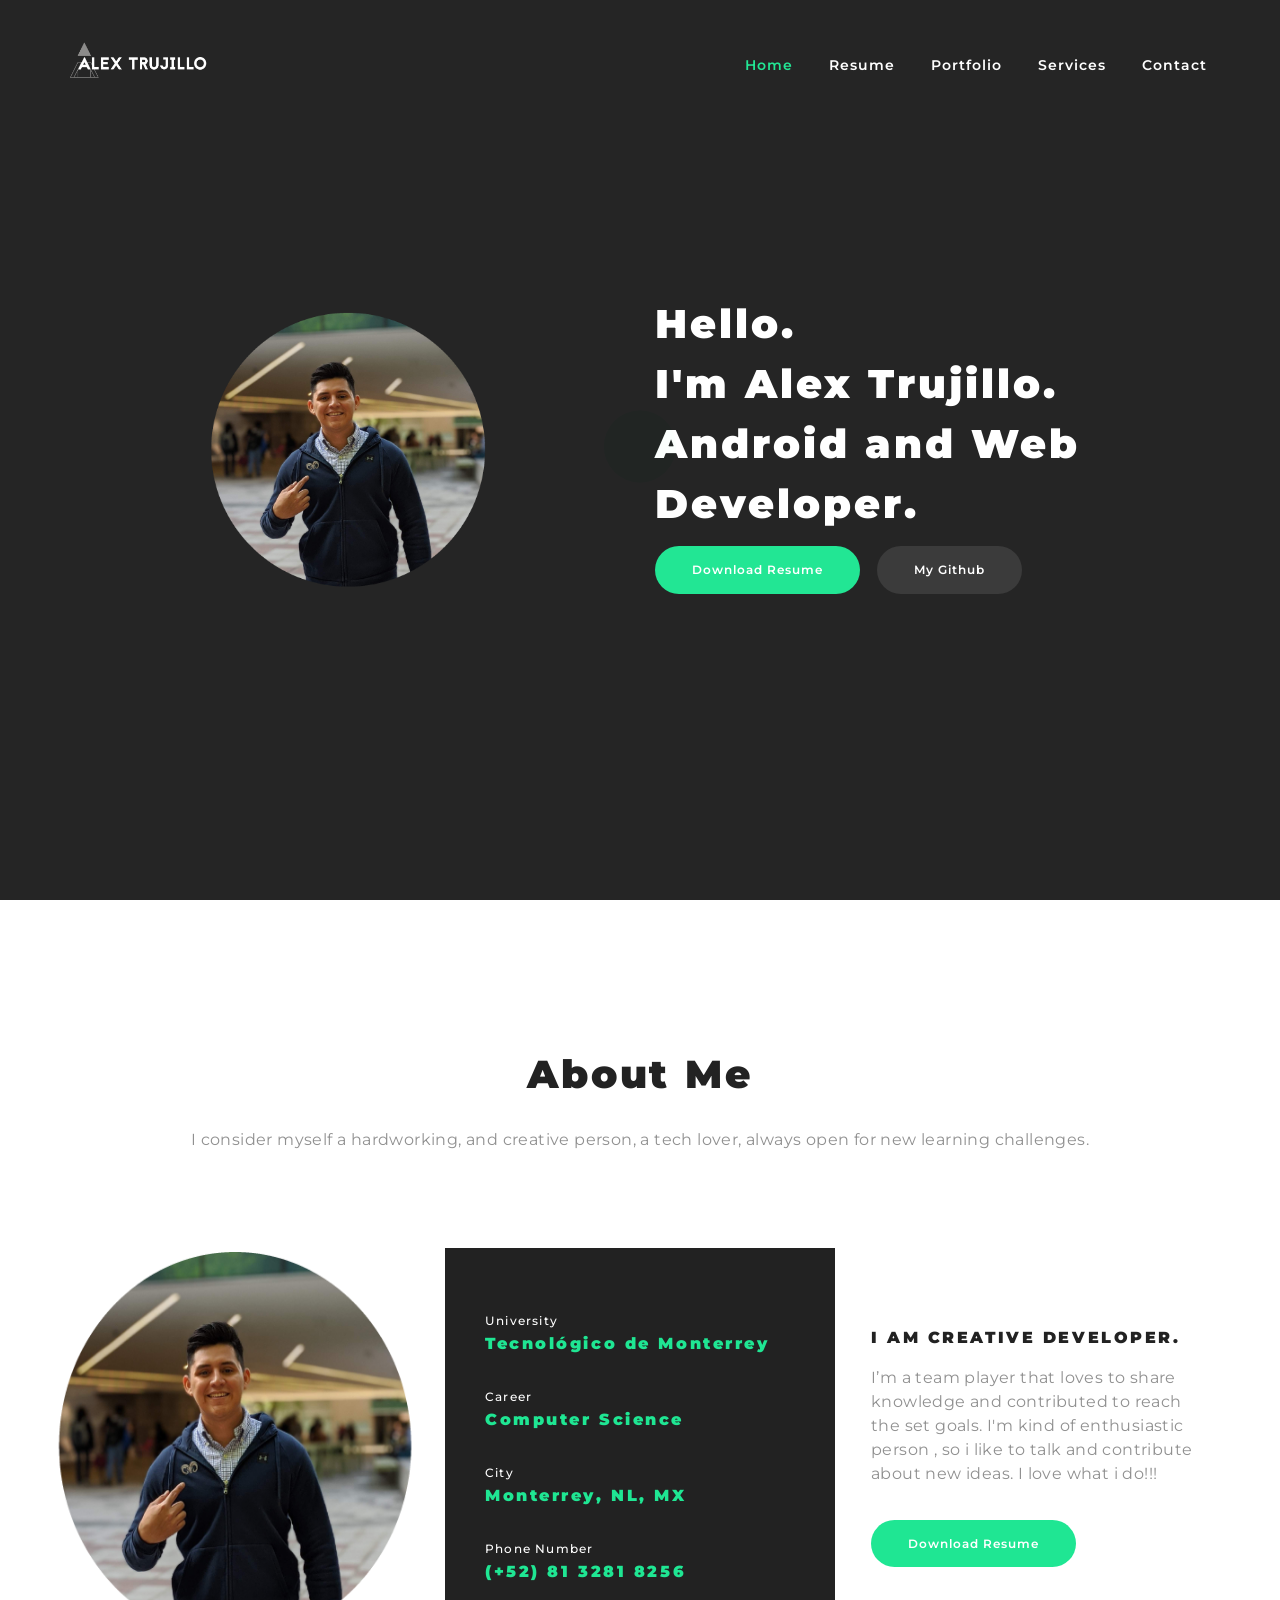
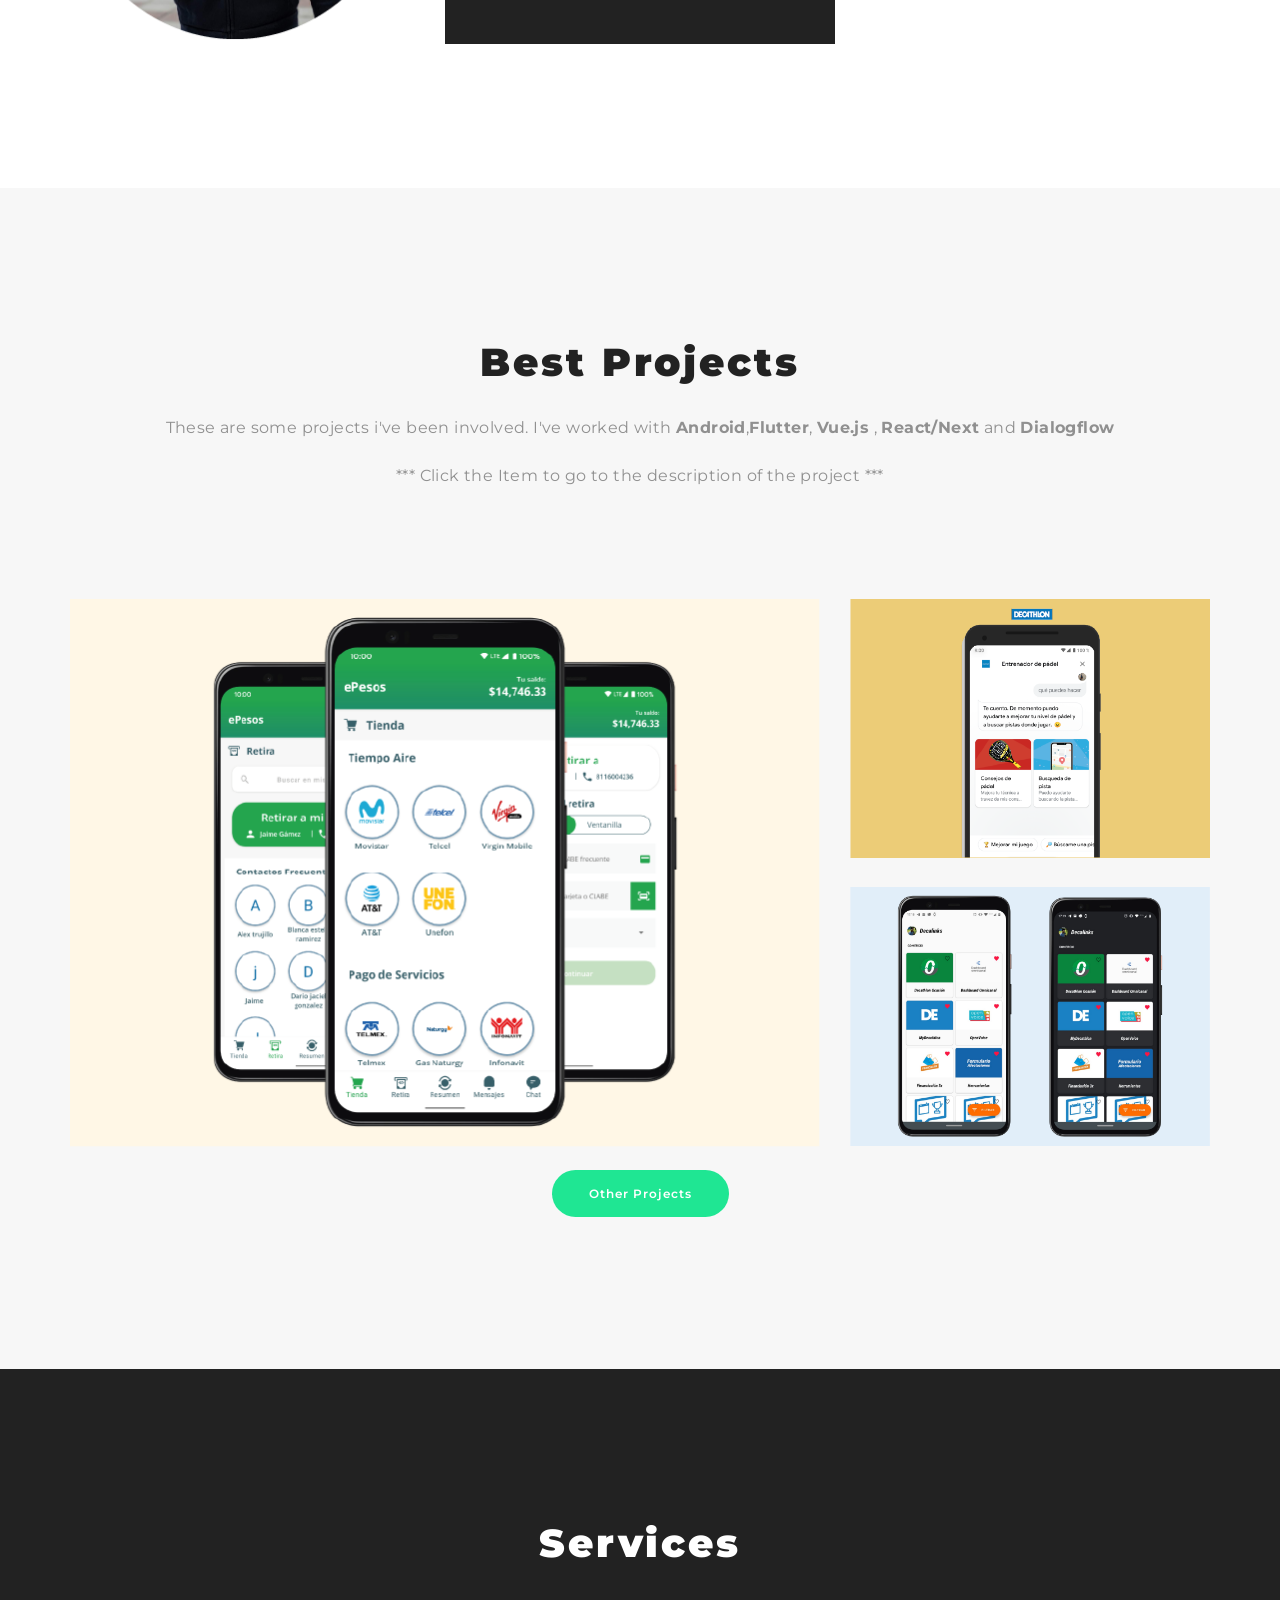
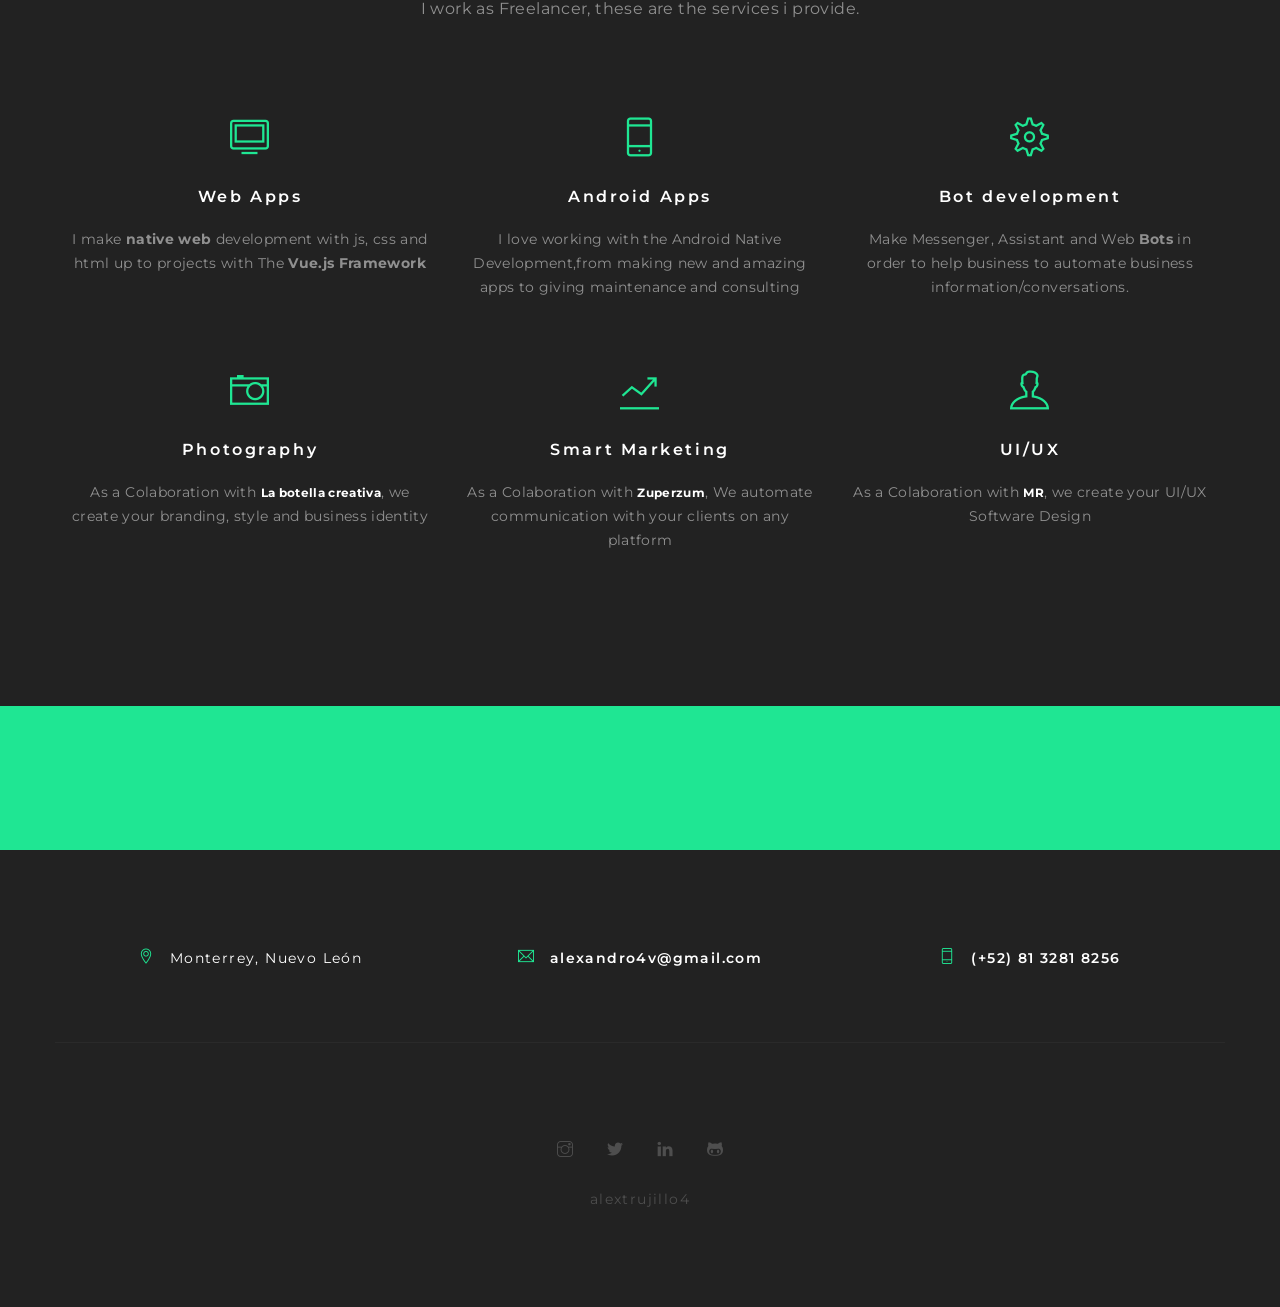
<file: public/index.html>
<!DOCTYPE html>
<html lang="zxx">
<head>
    <meta charset="utf-8">
    <meta http-equiv="X-UA-Compatible" content="IE=edge">
    <meta name="viewport" content="width=device-width, initial-scale=1.0">
    <meta name="keywords" content="Personal, Portfolio">
    <meta name="description" content="Alex Trujillo">
    <meta name="author" content="radekthemes">
    <title>Alex Trujilo</title>
    <!-- Bootstrap -->
    <link href="css/bootstrap.min.css" rel="stylesheet">
    <!-- Themify-icon -->
    <link href="css/themify-icons.css" rel="stylesheet">
    <!-- Owl.carousel -->
    <link href="css/owl.carousel.min.css" rel="stylesheet">
    <link href="css/owl.theme.default.min.css" rel="stylesheet">
    <!-- Animate -->
    <link href="css/animate.css" rel="stylesheet">
    <!-- General styles -->
    <link href="css/style.css" rel="stylesheet">
    <link href="https://fonts.googleapis.com/icon?family=Material+Icons" rel="stylesheet">

    <!-- HTML5 shim and Respond.js for IE8 support of HTML5 elements and media queries -->
    <!-- WARNING: Respond.js doesn't work if you view the page via file:// -->
    <!--[if lt IE 9]>
    <script src="https://oss.maxcdn.com/html5shiv/3.7.2/html5shiv.min.js"></script>
    <script src="https://oss.maxcdn.com/respond/1.4.2/respond.min.js"></script>
    <![endif]-->
</head>
<body class="no-scroll" data-spy="scroll" data-target="#navbar-collapse-1" data-offset="98">
<!-- ======== PRELOADER ======== -->
<div class="preloader">
    <div class="preloader-inner">
        <div class="preloader-icon">
            <span></span>
            <span></span>
        </div><!-- /preloader-icon -->
    </div><!-- /preloader-inner -->
</div><!-- /preloader -->
<!-- ======== /PRELOADER ======== -->

<!-- ======== HEADER AND NAVIGATION ======== -->
<nav class="navbar navbar-default navbar-fixed-top">
    <div class="container">
        <!-- Brand and toggle get grouped for better mobile display -->
        <div class="navbar-header">
            <button type="button" class="navbar-toggle collapsed" data-toggle="collapse"
                    data-target="#navbar-collapse-1">
                <span class="sr-only">Toggle navigation</span>
                <span class="icon-bar"></span>
                <span class="icon-bar"></span>
                <span class="icon-bar"></span>
            </button><!-- /navbar-toggle -->
            <a class="navbar-brand" href="index.html" style="padding: 0;">
                <img src="img/logo.png" width="160" alt="AlexTrujillo Logo"/></a>
        </div><!-- /navbar-header -->
        <!-- Collect the nav links, forms, and other content for toggling -->
        <div class="collapse navbar-collapse" id="navbar-collapse-1">
            <ul class="nav navbar-nav navbar-right">
                <li><a href="#home">Home</a></li>
                <li><a href="#about">Resume</a></li>
                <li><a href="#portfolio">Portfolio</a></li>
                <li><a href="#services">Services</a></li>
                <li><a href="#contact">Contact</a></li>
            </ul><!-- /nav navbar-nav -->
        </div><!-- /.navbar-collapse -->
    </div><!-- /.container -->
</nav><!-- /.navbar -->
<!-- ======== /HEADER AND NAVIGATION ======== -->

<!-- ======== INTRO ======== -->
<div id="home" class="intro" style="background-color:#222222;">
    <div class="container">
        <div class="row"
             style="display: flex;
              align-items: center;
            height: 100vh">
            <div class="col-sx-12 col-sm-12 col-md-6 col-lg-6 hidden-sm hidden-xs"
                 style="justify-content: center; text-align: center;">
                <img width="280px" src="img/alex_profile.png" alt="alex_profile">
            </div>
            <div class="col-sx-12 col-sm-12 col-md-6 col-lg-6">
                <h2 class=" hidden-sm hidden-xs" style="color:white; font-size: 40px">Hello.<br>I'm Alex Trujillo. Android and Web Developer.</h2>
                <h3 class=" hidden-md hidden-lg" style="color:white; font-size: 20px">Hello.<br>I'm Alex Trujillo. Android and Web Developer.</h3>
                <a target="_blank" href="./CV_AlexTrujillo_2020.pdf" class="btn btn-light">Download Resume</a>
                <a style="margin: 12px" href="https://github.com/alextrujillo4" class="btn btn-dark">My Github</a>

            </div><!-- /intro-msg -->
        </div>
    </div>
</div><!-- /intro -->
<!-- ======== /INTRO ======== -->

<!-- ======== ABOUT ME ======== -->
<div id="about" class="about pd-t-b-144">
    <div class="container">
        <div class="row">
            <div class="col-md-12 wow fadeIn" data-wow-duration="1.2s">
                <div class="section-title text-center">
                    <h2>About Me</h2>
                    <p>I consider myself a hardworking, and creative person, a tech lover, always open for new learning
                        challenges.</p>
                </div><!-- /section-title -->
            </div><!-- /col-md-12 -->
            <div class="col-md-4 col-sm-6 col-xs-12 about-img no-padding wow fadeIn" data-wow-duration="1.2s">
                <img class="img-responsive" src="img/alex_profile.png"  width="360px" alt="My picture">
            </div><!-- /col-md-4 -->
            <div class="col-md-4 col-sm-6 col-xs-12 about-progress no-padding wow fadeIn" data-wow-duration="1.2s">
                <div class="skills">
                    <div class="progress-lt">
                        <h4>University</h4>
                        <h3 class="colored">Tecnológico de Monterrey</h3>
                    </div><!-- /progress-lt -->
                    <div class="progress-lt">
                        <h4>Career</h4>
                        <h3 class="colored">Computer Science</h3>
                    </div><!-- /progress-lt -->
                    <div class="progress-lt">
                        <h4>City</h4>
                        <h3 class="colored">Monterrey, NL, MX</h3>
                    </div><!-- /progress-lt -->
                    <div class="progress-lt">
                        <h4>Phone Number</h4>
                        <h3 class="colored">(+52) 81 3281 8256</h3>
                    </div><!-- /progress-lt -->
                </div><!-- /skills -->
            </div><!-- /col-md-3 -->
            <div class="col-md-4 col-sm-12 col-xs-12 about-text wow fadeIn" data-wow-duration="1.2s">
                <h3>I am creative developer.</h3>
                <p>I’m a team player that loves to share knowledge and contributed to reach the set goals. I'm kind of
                    enthusiastic person , so i like to talk and contribute about new ideas. I love what i do!!!</p>
                <a target="_blank" href="./CV_AlexTrujillo_2020.pdf" class="btn btn-light">Download Resume</a>
            </div><!-- /col-md-5 -->
        </div><!-- /row -->
    </div><!-- /container -->
</div><!-- /about -->
<!-- ======== /ABOUT ME ======== -->

<!-- ======== PORTFOLIO ======== -->
<div id="portfolio" class="portfolio text-center pd-t-b-144">
    <div class="container">
        <div class="row">
            <div class="col-md-12 wow fadeIn" data-wow-duration="1.2s">
                <div class="section-title text-center">
                    <h2>Best Projects</h2>
                    <p>These are some projects i've been involved. I've worked with <b>Android</b>,<b>Flutter</b>, <b>Vue.js</b> , <b>React/Next</b> and
                        <b>Dialogflow</b></p>
                    <p>*** Click the Item to go to the description of the project ***</b></p>

                </div><!-- /section-title -->
            </div><!-- /col-md-12 -->
        </div><!-- /row -->
        <div class="row portfolio-work">
            <div class="grid-sizer"></div>
            <div class="portfolio-grid big web">
                <div class="grid-item">
                    <img src="img/main/epesos.png" class="img-responsive" alt="Portfolio item"/>
                    <div class="portfolio-overlay">
                        <div class="portfolio-overlay-text">
                            <a href="projects/portfolio-epesos.html"><h3>ePesos Android App</h3></a>
                        </div><!-- /portfolio-overlay-text -->
                    </div><!-- /portfolio-overlay -->
                </div><!-- /grid-item -->
            </div><!-- /portfolio-grid -->
            <div class="portfolio-grid web branding">
                <div class="grid-item">
                    <img src="img/main/entrenador.png" class="img-responsive" alt="Portfolio item"/>
                    <div class="portfolio-overlay">
                        <div class="portfolio-overlay-text">
                            <a href="projects/portfolio-entrenador.html"><h3>Entrenador de Pádel</h3></a>
                        </div><!-- /portfolio-overlay-text -->
                    </div><!-- /portfolio-overlay -->
                </div><!-- /grid-item -->
            </div><!-- /portfolio-grid -->


            <div class="portfolio-grid web photography">
                <div class="grid-item">
                    <img src="img/main/decalinks.png" class="img-responsive" alt="Portfolio item"/>
                    <div class="portfolio-overlay">
                        <div class="portfolio-overlay-text">
                            <a href="projects/portfolio-decalinks.html"><h3>Decalinks</h3></a>
                        </div><!-- /portfolio-overlay-text -->
                    </div><!-- /portfolio-overlay -->
                </div><!-- /grid-item -->
            </div><!-- /portfolio-grid-->
        </div><!-- /row -->
    </div><!-- /container -->
    <a style="margin: 8px" href="projects/portfolio.html" class="btn btn-light">Other Projects</a>

</div><!-- /portfolio -->
<!-- ======== /POTFOLIO ======== -->

<!-- ======== SERVICES ======== -->
<div id="services" class="services pd-t-b-144 text-center">
    <div class="container">
        <div class="row">
            <div class="col-md-12 text-center">
                <div class="section-title wow fadeIn" data-wow-duration="1.2s">
                    <h2>Services</h2>
                    <p>I work as Freelancer, these are the services i provide. </p>
                </div><!-- /section-title -->
            </div><!-- /col-md-12 -->
            <div class="col-md-4 col-sm-6 wow fadeIn" data-wow-duration="1.2s" data-wow-delay="0.2s">
                <div class="services-item">
                    <div class="services-icon">
                        <span class="ti-desktop"></span>
                    </div><!-- /services-icon -->
                    <div class="services-info">
                        <h3>Web Apps</h3>
                        <p>
                            I make <b>native web</b> development with js, css and html up to projects with The <b>Vue.js
                            Framework</b></p>
                    </div><!-- /services-info -->
                </div><!-- /services-item -->
            </div><!-- /col-md-4 -->
            <div class="col-md-4 col-sm-6 wow fadeIn" data-wow-duration="1.2s" data-wow-delay="0.4s">
                <div class="services-item">
                    <div class="services-icon">
                        <span class="ti-mobile"></span>
                    </div><!-- /services-icon -->
                    <div class="services-info">
                        <h3>Android Apps</h3>
                        <p>I love working with the Android Native Development,from making new and amazing apps to giving
                            maintenance and consulting</p>
                    </div><!-- /services-info -->
                </div><!-- /services-item -->
            </div><!-- /col-md-4 -->
            <div class="col-md-4 col-sm-6 wow fadeIn" data-wow-duration="1.2s" data-wow-delay="0.6s">
                <div class="services-item">
                    <div class="services-icon">
                        <span class="ti-settings"></span>
                    </div><!-- /services-icon -->
                    <div class="services-info">
                        <h3>Bot development</h3>
                        <p>Make Messenger, Assistant and Web <b>Bots</b> in order to help business to automate business
                            information/conversations.</p>
                    </div><!-- /services-info -->
                </div><!-- /services-item -->
            </div><!-- /col-md-4 -->
            <div class="col-md-12 services-spacing"></div>
            <div class="col-md-4 col-sm-6 wow fadeIn" data-wow-duration="1.2s" data-wow-delay="0.8s">
                <div class="services-item">
                    <div class="services-icon">
                        <span class="ti-camera"></span>
                    </div><!-- /services-icon -->
                    <div class="services-info">
                        <h3>Photography</h3>
                        <p>As a Colaboration with <a style="color: white" href="http://botellacreativa.com/"><b>La
                            botella creativa</b></a>, we create your branding, style and business identity</p>
                    </div><!-- /services-info -->
                </div><!-- /services-item -->
            </div><!-- /col-md-4 -->
            <div class="col-md-4 col-sm-6 wow fadeIn" data-wow-duration="1.2s" data-wow-delay="1s">
                <div class="services-item">
                    <div class="services-icon">
                        <span class="ti-stats-up"></span>
                    </div><!-- /services-icon -->
                    <div class="services-info">
                        <h3>Smart Marketing</h3>
                        <p>As a Colaboration with <a style="color: white"
                                                     href="https://zuperzum.com/"><b>Zuperzum</b></a>,
                            We automate communication with your clients on any platform</p>
                    </div><!-- /services-info -->
                </div><!-- /services-item -->
            </div><!-- /col-md-4 -->
            <div class="col-md-4 col-sm-6 wow fadeIn" data-wow-duration="1.2s" data-wow-delay="1.2s">
                <div class="services-item">
                    <div class="services-icon">
                        <span class="ti-user"></span>
                    </div><!-- /services-icon -->
                    <div class="services-info">
                        <h3>UI/UX</h3>
                        <p>As a Colaboration with <a style="color: white" href=""><b>MR</b></a>, we create your UI/UX
                            Software Design</p>
                    </div><!-- /services-info -->
                </div><!-- /services-item -->
            </div><!-- /col-md-4 -->
        </div><!-- /row -->
    </div><!-- /container -->
</div><!-- /services -->
<!-- ======== /SERVICES ======== -->

<!-- ======== CLIENTS ======== -->
<div class="clients pd-t-b-72"></div><!-- /clients -->
<!-- ======== /CLIENTS ======== -->

<!-- ======== GO UP BUTTON ======== -->
<a href="#home" class="button-up">
    <span class="ti-arrow-up"></span>
</a><!-- /button-up -->
<!-- ======== /GO UP BUTTON ======== -->

<!-- ======== /FOOTER ======== -->
<footer class="pd-t-b-96 text-center" id="contact">
    <div class="container">
        <div class="row">
            <div class="col-md-4 footer-contact wow fadeIn" data-wow-duration="1.2s">
                <span class="ti-location-pin"></span>
                <p>Monterrey, Nuevo León</p>
            </div><!-- /col-md-4 -->
            <div class="col-md-4 footer-contact wow fadeIn" data-wow-duration="1.2s" data-wow-delay="0.2s">
                <span class="ti-email"></span>
                <a href="mailto:alexandro4v@gmail.com"><p>alexandro4v@gmail.com</p></a>
            </div><!-- /col-md-4 -->
            <div class="col-md-4 footer-contact wow fadeIn" data-wow-duration="1.2s" data-wow-delay="0.4s">
                <span class="ti-mobile"></span>
                <a href="https://api.whatsapp.com/send?phone=528132818256&text=Hola%20Alex!"><p>(+52) 81 3281 8256</p>
                </a>
            </div><!-- /col-md-4 -->
            <div class="footer-line">
            </div><!-- /footer-line -->
            <div class="col-md-12">
                <ul class="social-list">
                    <li class="wow fadeIn" data-wow-duration="1.2s"><a
                            href="https://www.instagram.com/alextrujillo4/"><span class="ti-instagram"></span></a></li>
                    <li class="wow fadeIn" data-wow-duration="1.2s" data-wow-delay="0.2s"><a
                            href="https://twitter.com/alextrujillo04"><span class="ti-twitter-alt"></span></a></li>
                    <li class="wow fadeIn" data-wow-duration="1.2s" data-wow-delay="0.4s"><a
                            href="https://www.linkedin.com/in/alextrujillo4/"><span class="ti-linkedin"></span></a></li>
                    <li class="wow fadeIn" data-wow-duration="1.2s" data-wow-delay="0.6s"><a
                            href="https://github.com/alextrujillo4"><span class="ti-github"></span></a></li>
                </ul><!-- /social-list -->
            </div><!-- /col-md-12 -->
            <div class="col-md-12 wow fadeIn" data-wow-duration="1.2s" data-wow-delay="0.8s">
                <p>alextrujillo4</p>
            </div><!-- /col-md-12-->
        </div><!-- /row -->
    </div><!-- /container -->
</footer><!-- /pd-96 -->
<!-- ======== /FOOTER ======== -->


<!-- jQuery (necessary for Bootstrap's JavaScript plugins) -->
<script src="js/jquery-3.2.1.min.js"></script>
<script src="js/bootstrap.min.js"></script>
<!-- owl-carousel plugin -->
<script src="js/owl.carousel.min.js"></script>
<!-- wow animation plugin -->
<script src="js/wow.min.js"></script>
<!-- validation plugin -->
<script src="js/validator.min.js"></script>
<!-- contact form.js -->
<script src="js/contact.js"></script>
<!-- isotope plugin -->
<script src="js/isotope.pkgd.min.js"></script>
<!-- main script, settings for all scripts -->
<script src="js/scripts.js"></script>
</body>
</html>
</file>
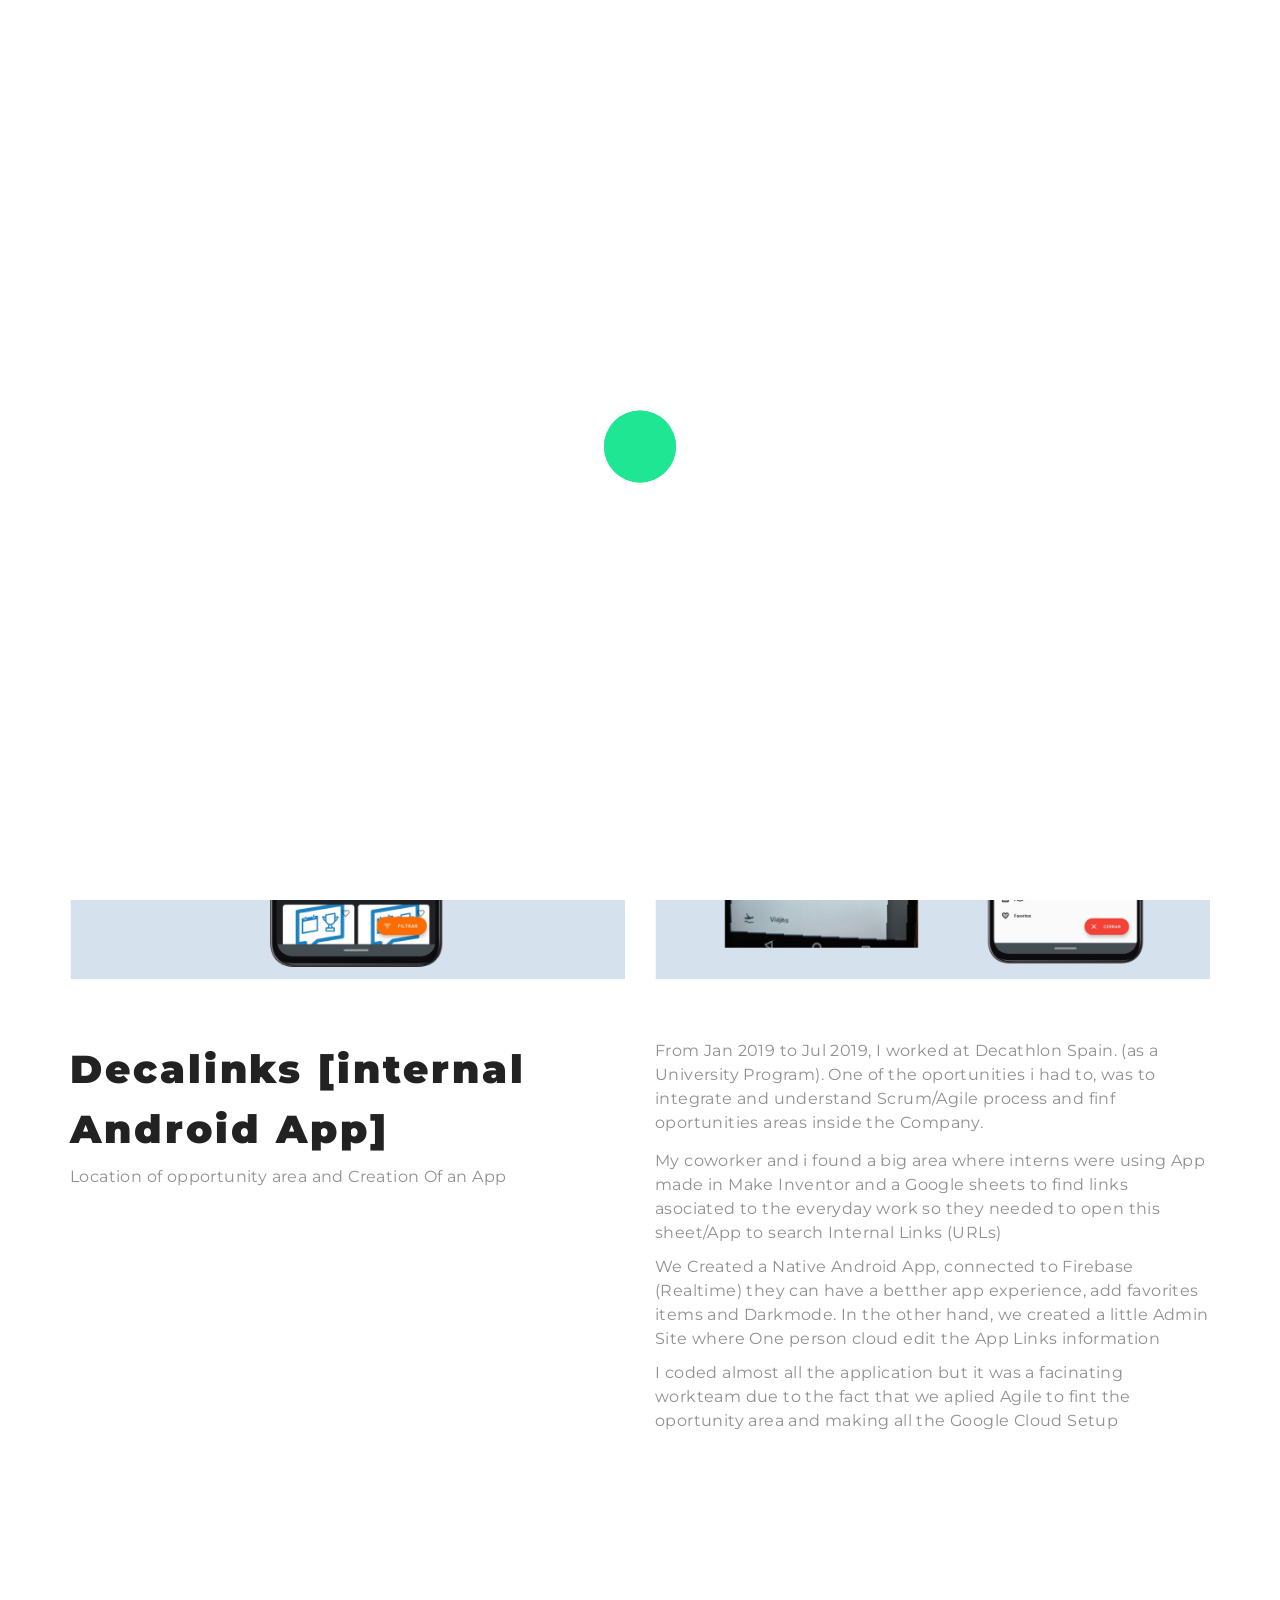
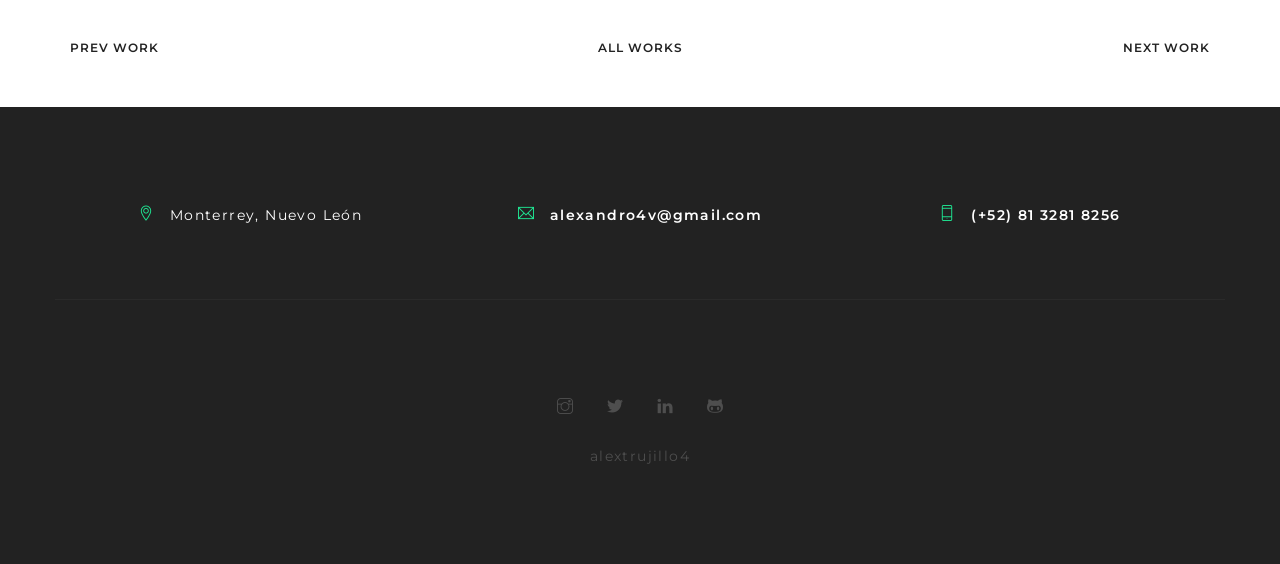
<file: public/projects/portfolio-decalinks.html>
<!DOCTYPE html>
<html lang="zxx">
  <head>
    <meta charset="utf-8">
    <meta http-equiv="X-UA-Compatible" content="IE=edge">
    <meta name="viewport" content="width=device-width, initial-scale=1.0">
    <meta name="keywords" content="Personal, Portfolio">
    <meta name="description" content="Alex Trujillo">
    <meta name="author" content="radekthemes">
    <title>Alex Trujillo - Personal Portfolio</title>
    <!-- Bootstrap -->
    <link href="../css/bootstrap.min.css" rel="stylesheet">
    <!-- Themify-icons -->
    <link href="../css/themify-icons.css" rel="stylesheet">
    <!-- Owl-carousel -->
    <link href="../css/owl.carousel.min.css" rel="stylesheet">
    <link href="../css/owl.theme.default.min.css" rel="stylesheet">
    <!-- Animate -->
    <link href="../css/animate.css" rel="stylesheet">
    <!-- General styles -->
    <link href="../css/style.css" rel="stylesheet">

    <!-- HTML5 shim and Respond.js for IE8 support of HTML5 elements and media queries -->
    <!-- WARNING: Respond.js doesn't work if you view the page via file:// -->
    <!--[if lt IE 9]>
      <script src="https://oss.maxcdn.com/html5shiv/3.7.2/html5shiv.min.js"></script>
      <script src="https://oss.maxcdn.com/respond/1.4.2/respond.min.js"></script>
    <![endif]-->
  </head>
  <body class="no-scroll">

    <!-- ======== PRELOADER ======== -->
    <div class="preloader">
      <div class="preloader-inner">
        <div class="preloader-icon">
          <span></span>
          <span></span>
        </div><!-- /preloader-icon -->
      </div><!-- /preloader-inner -->
    </div><!-- /preloader -->
    <!-- ======== /PRELOADER ======== -->

    <!-- ======== HEADER AND NAVIGATION ======== -->
    <nav class="navbar navbar-default navbar-fixed-top header-dark">
      <div class="container">
        <!-- Brand and toggle get grouped for better mobile display -->
        <div class="navbar-header">
          <img src="../img/logo.png" width="160" alt="AlexTrujillo Logo" /></a>
        </div><!-- /navbar-header -->
        <!-- Collect the nav links, forms, and other content for toggling -->
        <div class="close-btn">
          <ul class="nav navbar-nav navbar-right">
            <li><a href="../index.html">Back</a></li>
          </ul><!-- /nav navbar-nav -->
        </div><!-- /close-btn -->
      </div><!-- /container -->
    </nav><!-- /.navbar -->
    <!-- ======== /HEADER AND NAVIGATION ======== -->

    <!-- ======== PORTFOLIO DETAIL ======== -->
    <div id="portfolio-detail" class="portfolio-detail pd-t-b-96 dark-bg">
      <div class="container">
        <div class="row">
          <div class="col-md-6 col-sm-6 wow fadeIn" data-wow-duration="1.2s" data-wow-delay="0.2s">
            <div class="grid-item">
              <img src="../img/decalinks/decalinks_01.png" class="img-responsive img-full" alt="Portfolio item" />
            </div><!-- /grid-item -->
          </div><!-- /col-md-6 -->
          <div class="col-md-6 col-sm-6 wow fadeIn" data-wow-duration="1.2s" data-wow-delay="0.4s">
            <div class="grid-item">
              <img src="../img/decalinks/decalinks_02.png" class="img-responsive img-full" alt="Portfolio item" />
            </div><!-- /grid-item -->
          </div><!-- /col-md-6 -->
          <div class="col-md-12 portfolio-spacing">
          </div><!-- /col-md-12 -->
          <div class="col-md-6 col-sm-6 wow fadeIn" data-wow-duration="1.2s" data-wow-delay="0.6s">
            <div class="grid-item">
              <img src="../img/decalinks/decalinks_03.png" class="img-responsive img-full" alt="Portfolio item" />
            </div><!-- /grid-item -->
          </div><!-- /col-md-6 -->
          <div class="col-md-6 col-sm-6 wow fadeIn" data-wow-duration="1.2s" data-wow-delay="0.8s">
            <div class="grid-item">
              <img src="../img/decalinks/decalinks_04.png" class="img-responsive img-full" alt="Portfolio item" />
            </div><!-- /grid-item -->
          </div><!-- /col-md-6 -->
          <div class="col-md-6 col-sm-6 left-detail wow fadeIn" data-wow-duration="1.2s">
            <h2>Decalinks [internal Android App]</h2>
            <p>
              Location of opportunity area and Creation Of an App
            </p>
          </div><!-- /col-md-6 -->
          <div class="col-md-6 col-sm-6 right-detail">
            <p class="wow fadeIn" data-wow-duration="1.2s">
              From Jan 2019 to Jul 2019, I worked at Decathlon Spain. (as a University Program).
              One of the oportunities i had to, was to integrate and understand Scrum/Agile process
              and finf oportunities areas inside the Company.
            </p>
            <p>
              My coworker and i found a big area where interns were using App made in Make Inventor and
              a Google sheets to find links asociated to the everyday work so they needed to open this sheet/App to
              search Internal Links (URLs)
            </p>
            <p>
              We Created a Native Android App, connected to Firebase (Realtime) they can have a betther app experience,
              add favorites items and Darkmode.
              In the other hand, we created a little Admin Site where One person cloud edit the App Links information
            </p>
            <p>I coded almost all the application but it was a facinating workteam due to
            the fact that we aplied Agile to fint the oportunity area and making all the Google Cloud Setup</p>
          </div><!-- /col-md-6 -->
        </div><!-- /row -->
      </div><!-- /container -->
    </div><!-- /portfolio-detail -->
    <!-- ======== /PORTFOLIO DETAIL ======== -->

    <!-- ======== PORTFOLIO BAR ======== -->
    <div class="portfolio-bar dark-bg">
      <div class="container">
        <div class="row">
          <div class="col-md-4 col-sm-4 col-xs-4 text-left wow fadeIn" data-wow-duration="1.2s">
            <a href="">Prev work</a>
          </div><!-- /col-md-4 -->
          <div class="col-md-4 col-sm-4 col-xs-4 text-center wow fadeIn" data-wow-duration="1.2s" data-wow-delay="0.2s">
            <a href="portfolio.html">All works</a>
          </div><!-- /col-md-4 -->
          <div class="col-md-4 col-sm-4 col-xs-4 text-right wow fadeIn" data-wow-duration="1.2s" data-wow-delay="0.4s">
            <a href="">Next work</a>
          </div><!-- /col-md-4 -->
        </div><!-- /row -->
      </div><!-- /container -->
    </div><!-- /portfolio-bar -->
    <!-- ======== /PORTFOLIO BAR ======== -->

    <!-- ======== GO UP BUTTON ======== -->
    <a href="#portfolio-detail" class="button-up">
      <span class="ti-arrow-up"></span>
    </a><!-- /button-up -->
    <!-- ======== /GO UP BUTTON ======== -->

    <!-- ======== /FOOTER ======== -->
    <footer class="pd-t-b-96 text-center" id="contact">
      <div class="container">
        <div class="row">
          <div class="col-md-4 footer-contact wow fadeIn" data-wow-duration="1.2s">
            <span class="ti-location-pin"></span>
            <p>Monterrey, Nuevo León</p>
          </div><!-- /col-md-4 -->
          <div class="col-md-4 footer-contact wow fadeIn" data-wow-duration="1.2s" data-wow-delay="0.2s">
            <span class="ti-email"></span>
            <a href="mailto:alexandro4v@gmail.com"><p >alexandro4v@gmail.com</p></a>
          </div><!-- /col-md-4 -->
          <div class="col-md-4 footer-contact wow fadeIn" data-wow-duration="1.2s" data-wow-delay="0.4s">
            <span class="ti-mobile"></span>
            <a href="https://api.whatsapp.com/send?phone=528132818256&text=Hola%20Alex!"><p>(+52) 81 3281 8256</p></a>
          </div><!-- /col-md-4 -->
          <div class="footer-line">
          </div><!-- /footer-line -->
          <div class="col-md-12">
            <ul class="social-list">
              <li class="wow fadeIn" data-wow-duration="1.2s"><a href="https://www.instagram.com/alextrujillo4/"><span class="ti-instagram"></span></a></li>
              <li class="wow fadeIn" data-wow-duration="1.2s" data-wow-delay="0.2s"><a href="https://twitter.com/alextrujillo04"><span class="ti-twitter-alt"></span></a></li>
              <li class="wow fadeIn" data-wow-duration="1.2s" data-wow-delay="0.4s"><a href="https://www.linkedin.com/in/alextrujillo4/"><span class="ti-linkedin"></span></a></li>
              <li class="wow fadeIn" data-wow-duration="1.2s" data-wow-delay="0.6s"><a href="https://github.com/alextrujillo4"><span class="ti-github"></span></a></li>
            </ul><!-- /social-list -->
          </div><!-- /col-md-12 -->
          <div class="col-md-12 wow fadeIn" data-wow-duration="1.2s" data-wow-delay="0.8s">
            <p>alextrujillo4</p>
          </div><!-- /col-md-12-->
        </div><!-- /row -->
      </div><!-- /container -->
    </footer><!-- /pd-96 -->
    <!-- ======== /FOOTER ======== -->

    <!-- jQuery (necessary for Bootstrap's JavaScript plugins) -->
    <script src="../js/jquery-3.2.1.min.js"></script>
    <script src="../js/bootstrap.min.js"></script>
    <!-- owl-carousel plugin -->
    <script src="../js/owl.carousel.min.js"></script>
    <!-- wow animation plugin -->
    <script src="../js/wow.min.js"></script>
    <!-- validation plugin -->
    <script src="../js/validator.min.js"></script>
    <!-- contact form.js -->
    <script src="../js/contact.js"></script>
    <!-- isotope plugin -->
    <script src="../js/isotope.pkgd.min.js"></script>
    <!-- main script, settings for all scripts -->
    <script src="../js/scripts.js"></script>
  </body>
</html>
</file>
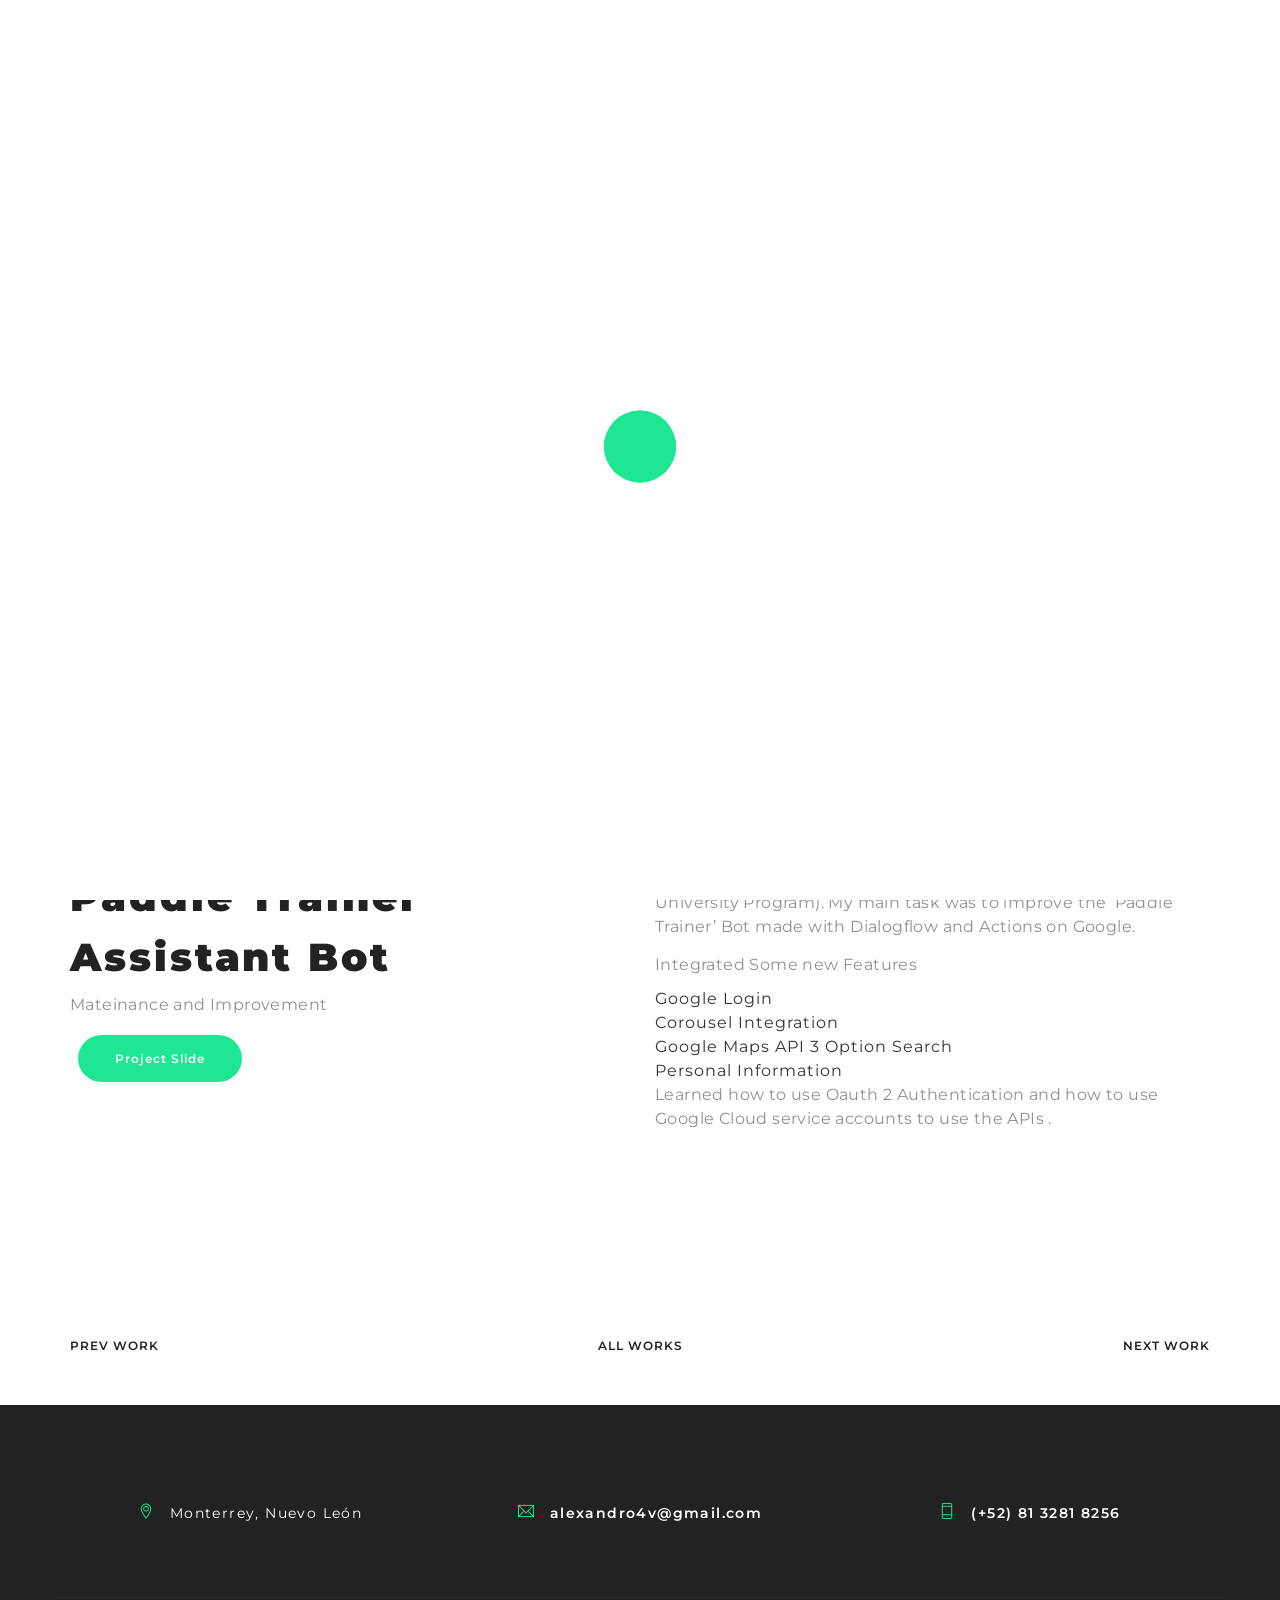
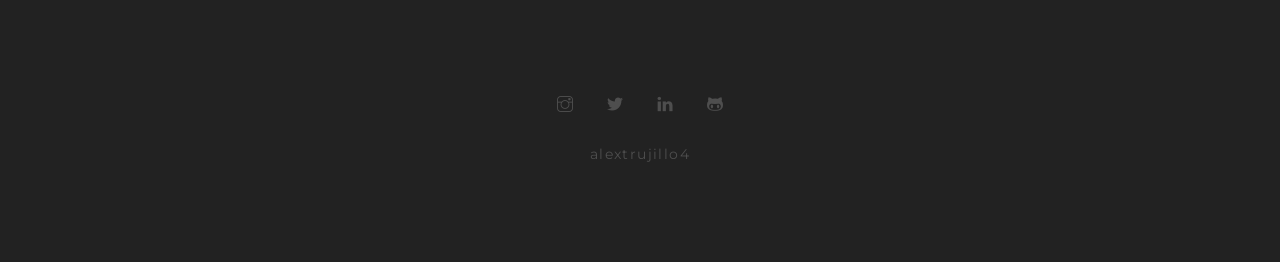
<file: public/projects/portfolio-entrenador.html>
<!DOCTYPE html>
<html lang="zxx">
  <head>
    <meta charset="utf-8">
    <meta http-equiv="X-UA-Compatible" content="IE=edge">
    <meta name="viewport" content="width=device-width, initial-scale=1.0">
    <meta name="keywords" content="Personal, Portfolio">
    <meta name="description" content="Alex Trujillo">
    <meta name="author" content="radekthemes">
    <title>Alex Trujillo - Personal Portfolio</title>
    <!-- Bootstrap -->
    <link href="../css/bootstrap.min.css" rel="stylesheet">
    <!-- Themify-icons -->
    <link href="../css/themify-icons.css" rel="stylesheet">
    <!-- Owl-carousel -->
    <link href="../css/owl.carousel.min.css" rel="stylesheet">
    <link href="../css/owl.theme.default.min.css" rel="stylesheet">
    <!-- Animate -->
    <link href="../css/animate.css" rel="stylesheet">
    <!-- General styles -->
    <link href="../css/style.css" rel="stylesheet">

    <!-- HTML5 shim and Respond.js for IE8 support of HTML5 elements and media queries -->
    <!-- WARNING: Respond.js doesn't work if you view the page via file:// -->
    <!--[if lt IE 9]>
      <script src="https://oss.maxcdn.com/html5shiv/3.7.2/html5shiv.min.js"></script>
      <script src="https://oss.maxcdn.com/respond/1.4.2/respond.min.js"></script>
    <![endif]-->
  </head>
  <body class="no-scroll">

    <!-- ======== PRELOADER ======== -->
    <div class="preloader">
      <div class="preloader-inner">
        <div class="preloader-icon">
          <span></span>
          <span></span>
        </div><!-- /preloader-icon -->
      </div><!-- /preloader-inner -->
    </div><!-- /preloader -->
    <!-- ======== /PRELOADER ======== -->

    <!-- ======== HEADER AND NAVIGATION ======== -->
    <nav class="navbar navbar-default navbar-fixed-top header-dark">
      <div class="container">
        <!-- Brand and toggle get grouped for better mobile display -->
        <div class="navbar-header">
          <img src="../img/logo.png" width="160" alt="AlexTrujillo Logo" /></a>
        </div><!-- /navbar-header -->
        <!-- Collect the nav links, forms, and other content for toggling -->
        <div class="close-btn">
          <ul class="nav navbar-nav navbar-right">
            <li><a href="../index.html">Back</a></li>
          </ul><!-- /nav navbar-nav -->
        </div><!-- /close-btn -->
      </div><!-- /container -->
    </nav><!-- /.navbar -->
    <!-- ======== /HEADER AND NAVIGATION ======== -->

    <!-- ======== PORTFOLIO DETAIL ======== -->
    <div id="portfolio-detail" class="portfolio-detail pd-t-b-96 dark-bg">
      <div class="container">
        <div class="row">
          <div class="col-md-6 col-sm-6 wow fadeIn" data-wow-duration="1.2s" data-wow-delay="0.2s">
            <div class="grid-item">
              <img src="../img/entrenador/entrenador_01.png" class="img-responsive img-full" alt="Portfolio item" />
            </div><!-- /grid-item -->
          </div><!-- /col-md-6 -->
          <div class="col-md-6 col-sm-6 wow fadeIn" data-wow-duration="1.2s" data-wow-delay="0.4s">
            <div class="grid-item">
              <img src="../img/entrenador/entrenador_02.png" class="img-responsive img-full" alt="Portfolio item" />
            </div><!-- /grid-item -->
          </div><!-- /col-md-6 -->
          <div class="col-md-12 portfolio-spacing">
          </div><!-- /col-md-12 -->
          <div class="col-md-6 col-sm-6 wow fadeIn" data-wow-duration="1.2s" data-wow-delay="0.6s">
            <div class="grid-item">
              <img src="../img/entrenador/entrenador_03.png" class="img-responsive img-full" alt="Portfolio item" />
            </div><!-- /grid-item -->
          </div><!-- /col-md-6 -->
          <div class="col-md-6 col-sm-6 wow fadeIn" data-wow-duration="1.2s" data-wow-delay="0.8s">
            <div class="grid-item">
              <img src="../img/entrenador/entrenador_04.png" class="img-responsive img-full" alt="Portfolio item" />
            </div><!-- /grid-item -->
          </div><!-- /col-md-6 -->
          <div class="col-md-6 col-sm-6 left-detail wow fadeIn" data-wow-duration="1.2s">
            <h2>Paddle Trainer Assistant Bot</h2>
            <p>Mateinance and Improvement</p>
            <a style="margin: 8px"  href="https://docs.google.com/presentation/d/1i_nuoHurI-1JJV-PsZa3DpLfVb9CTxqjw6xwc6_670s/edit" class="btn btn-light">Project Slide</a>

          </div><!-- /col-md-6 -->
          <div class="col-md-6 col-sm-6 right-detail">
            <p class="wow fadeIn" data-wow-duration="1.2s">
              From Jan 2019 to Jul 2019, I worked at Decathlon Spain. (as a University Program).
              My main task was to improve the ‘Paddle Trainer’ Bot made with Dialogflow and Actions on Google.
            </p>
            <p class="wow fadeIn" data-wow-duration="1.2s">
            Integrated Some new Features
            <ul>
              <li>Google Login</li>
              <li>Corousel Integration</li>
              <li>Google Maps API 3 Option Search</li>
              <li>Personal Information</li>
            </ul>
            <p class="wow fadeIn" data-wow-duration="1.2s">
              Learned how to use Oauth 2 Authentication and how to use Google Cloud service accounts to use the APIs .
            </p>
          </div><!-- /col-md-6 -->
        </div><!-- /row -->
      </div><!-- /container -->
    </div><!-- /portfolio-detail -->
    <!-- ======== /PORTFOLIO DETAIL ======== -->

    <!-- ======== PORTFOLIO BAR ======== -->
    <div class="portfolio-bar dark-bg">
      <div class="container">
        <div class="row">
          <div class="col-md-4 col-sm-4 col-xs-4 text-left wow fadeIn" data-wow-duration="1.2s">
            <a href="">Prev work</a>
          </div><!-- /col-md-4 -->
          <div class="col-md-4 col-sm-4 col-xs-4 text-center wow fadeIn" data-wow-duration="1.2s" data-wow-delay="0.2s">
            <a href="portfolio.html">All works</a>
          </div><!-- /col-md-4 -->
          <div class="col-md-4 col-sm-4 col-xs-4 text-right wow fadeIn" data-wow-duration="1.2s" data-wow-delay="0.4s">
            <a href="">Next work</a>
          </div><!-- /col-md-4 -->
        </div><!-- /row -->
      </div><!-- /container -->
    </div><!-- /portfolio-bar -->
    <!-- ======== /PORTFOLIO BAR ======== -->

    <!-- ======== GO UP BUTTON ======== -->
    <a href="#portfolio-detail" class="button-up">
      <span class="ti-arrow-up"></span>
    </a><!-- /button-up -->
    <!-- ======== /GO UP BUTTON ======== -->

    <!-- ======== /FOOTER ======== -->
    <footer class="pd-t-b-96 text-center" id="contact">
      <div class="container">
        <div class="row">
          <div class="col-md-4 footer-contact wow fadeIn" data-wow-duration="1.2s">
            <span class="ti-location-pin"></span>
            <p>Monterrey, Nuevo León</p>
          </div><!-- /col-md-4 -->
          <div class="col-md-4 footer-contact wow fadeIn" data-wow-duration="1.2s" data-wow-delay="0.2s">
            <span class="ti-email"></span>
            <a href="mailto:alexandro4v@gmail.com"><p >alexandro4v@gmail.com</p></a>
          </div><!-- /col-md-4 -->
          <div class="col-md-4 footer-contact wow fadeIn" data-wow-duration="1.2s" data-wow-delay="0.4s">
            <span class="ti-mobile"></span>
            <a href="https://api.whatsapp.com/send?phone=528132818256&text=Hola%20Alex!"><p>(+52) 81 3281 8256</p></a>
          </div><!-- /col-md-4 -->
          <div class="footer-line">
          </div><!-- /footer-line -->
          <div class="col-md-12">
            <ul class="social-list">
              <li class="wow fadeIn" data-wow-duration="1.2s"><a href="https://www.instagram.com/alextrujillo4/"><span class="ti-instagram"></span></a></li>
              <li class="wow fadeIn" data-wow-duration="1.2s" data-wow-delay="0.2s"><a href="https://twitter.com/alextrujillo04"><span class="ti-twitter-alt"></span></a></li>
              <li class="wow fadeIn" data-wow-duration="1.2s" data-wow-delay="0.4s"><a href="https://www.linkedin.com/in/alextrujillo4/"><span class="ti-linkedin"></span></a></li>
              <li class="wow fadeIn" data-wow-duration="1.2s" data-wow-delay="0.6s"><a href="https://github.com/alextrujillo4"><span class="ti-github"></span></a></li>
            </ul><!-- /social-list -->
          </div><!-- /col-md-12 -->
          <div class="col-md-12 wow fadeIn" data-wow-duration="1.2s" data-wow-delay="0.8s">
            <p>alextrujillo4</p>
          </div><!-- /col-md-12-->
        </div><!-- /row -->
      </div><!-- /container -->
    </footer><!-- /pd-96 -->
    <!-- ======== /FOOTER ======== -->

    <!-- jQuery (necessary for Bootstrap's JavaScript plugins) -->
    <script src="../js/jquery-3.2.1.min.js"></script>
    <script src="../js/bootstrap.min.js"></script>
    <!-- owl-carousel plugin -->
    <script src="../js/owl.carousel.min.js"></script>
    <!-- wow animation plugin -->
    <script src="../js/wow.min.js"></script>
    <!-- validation plugin -->
    <script src="../js/validator.min.js"></script>
    <!-- contact form.js -->
    <script src="../js/contact.js"></script>
    <!-- isotope plugin -->
    <script src="../js/isotope.pkgd.min.js"></script>
    <!-- main script, settings for all scripts -->
    <script src="../js/scripts.js"></script>
  </body>
</html>
</file>
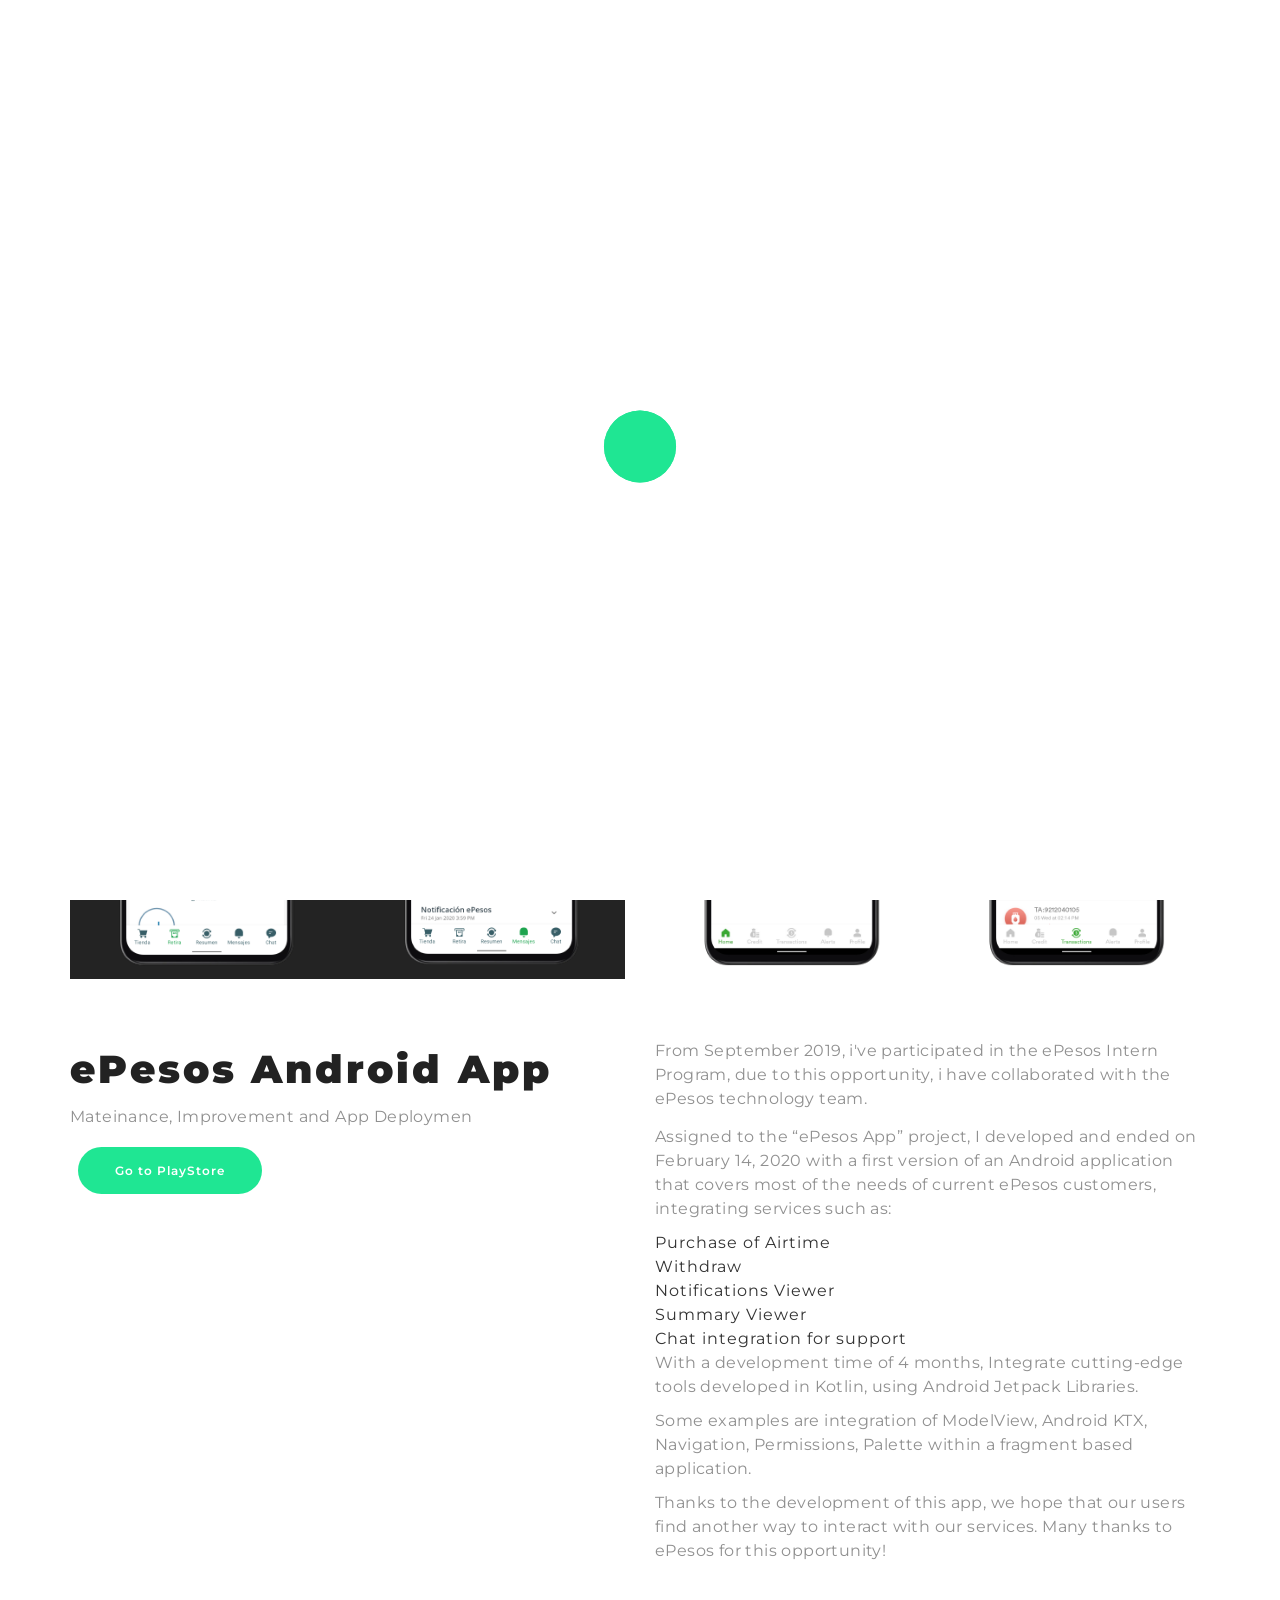
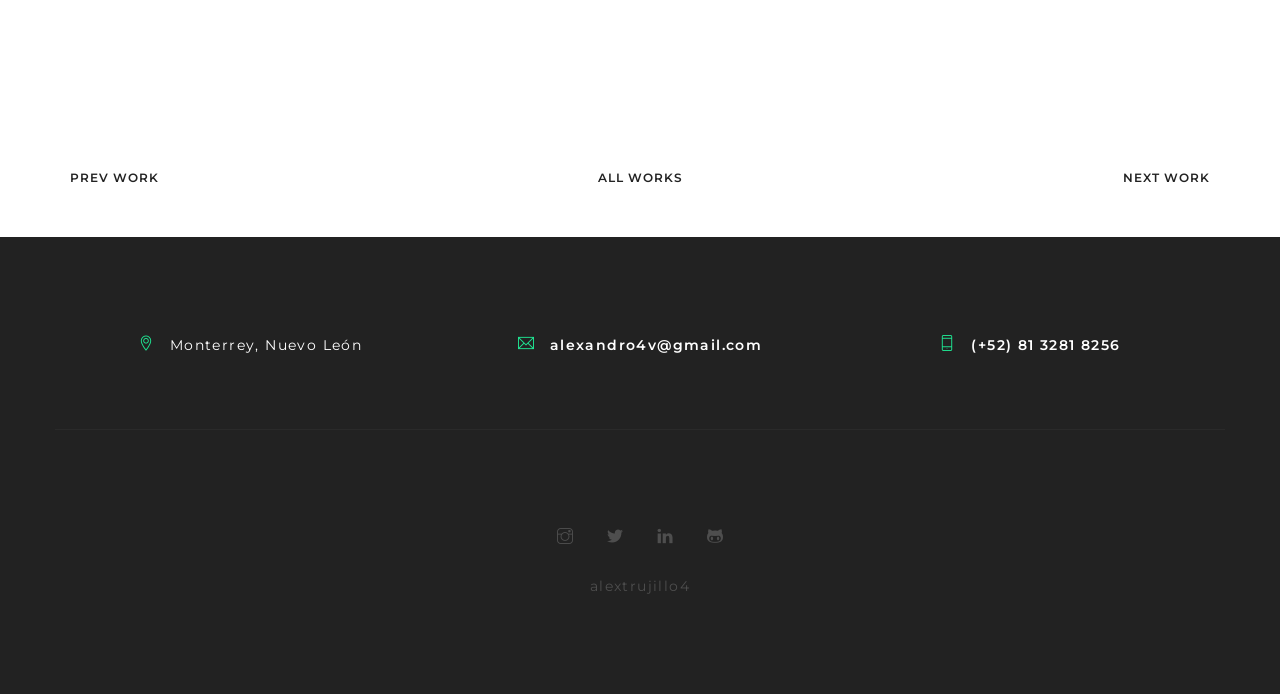
<file: public/projects/portfolio-epesos.html>
<!DOCTYPE html>
<html lang="zxx">
  <head>
    <meta charset="utf-8">
    <meta http-equiv="X-UA-Compatible" content="IE=edge">
    <meta name="viewport" content="width=device-width, initial-scale=1.0">
    <meta name="keywords" content="Personal, Portfolio">
    <meta name="description" content="Alex Trujillo">
    <meta name="author" content="radekthemes">
    <title>Alex Trujillo - Personal Portfolio</title>
    <!-- Bootstrap -->
    <link href="../css/bootstrap.min.css" rel="stylesheet">
    <!-- Themify-icons -->
    <link href="../css/themify-icons.css" rel="stylesheet">
    <!-- Owl-carousel -->
    <link href="../css/owl.carousel.min.css" rel="stylesheet">
    <link href="../css/owl.theme.default.min.css" rel="stylesheet">
    <!-- Animate -->
    <link href="../css/animate.css" rel="stylesheet">
    <!-- General styles -->
    <link href="../css/style.css" rel="stylesheet">

    <!-- HTML5 shim and Respond.js for IE8 support of HTML5 elements and media queries -->
    <!-- WARNING: Respond.js doesn't work if you view the page via file:// -->
    <!--[if lt IE 9]>
      <script src="https://oss.maxcdn.com/html5shiv/3.7.2/html5shiv.min.js"></script>
      <script src="https://oss.maxcdn.com/respond/1.4.2/respond.min.js"></script>
    <![endif]-->
  </head>
  <body class="no-scroll">

    <!-- ======== PRELOADER ======== -->
    <div class="preloader">
      <div class="preloader-inner">
        <div class="preloader-icon">
          <span></span>
          <span></span>
        </div><!-- /preloader-icon -->
      </div><!-- /preloader-inner -->
    </div><!-- /preloader -->
    <!-- ======== /PRELOADER ======== -->

    <!-- ======== HEADER AND NAVIGATION ======== -->
    <nav class="navbar navbar-default navbar-fixed-top header-dark">
      <div class="container">
        <!-- Brand and toggle get grouped for better mobile display -->
        <div class="navbar-header">
          <img src="../img/logo.png" width="160" alt="AlexTrujillo Logo" /></a>
        </div><!-- /navbar-header -->
        <!-- Collect the nav links, forms, and other content for toggling -->
        <div class="close-btn">
          <ul class="nav navbar-nav navbar-right">
            <li><a href="../index.html">Back</a></li>
          </ul><!-- /nav navbar-nav -->
        </div><!-- /close-btn -->
      </div><!-- /container -->
    </nav><!-- /.navbar -->
    <!-- ======== /HEADER AND NAVIGATION ======== -->

    <!-- ======== PORTFOLIO DETAIL ======== -->
    <div id="portfolio-detail" class="portfolio-detail pd-t-b-96 dark-bg">
      <div class="container">
        <div class="row">
          <div class="col-md-6 col-sm-6 wow fadeIn" data-wow-duration="1.2s" data-wow-delay="0.2s">
            <div class="grid-item">
              <img src="../img/epesos/epesos_01.png" class="img-responsive img-full" alt="Portfolio item" />
            </div><!-- /grid-item -->
          </div><!-- /col-md-6 -->
          <div class="col-md-6 col-sm-6 wow fadeIn" data-wow-duration="1.2s" data-wow-delay="0.4s">
            <div class="grid-item">
              <img src="../img/epesos/epesos_02.png" class="img-responsive img-full" alt="Portfolio item" />
            </div><!-- /grid-item -->
          </div><!-- /col-md-6 -->
          <div class="col-md-12 portfolio-spacing">
          </div><!-- /col-md-12 -->
          <div class="col-md-6 col-sm-6 wow fadeIn" data-wow-duration="1.2s" data-wow-delay="0.6s">
            <div class="grid-item">
              <img src="../img/epesos/epesos_03.png" class="img-responsive img-full" alt="Portfolio item" />
            </div><!-- /grid-item -->
          </div><!-- /col-md-6 -->
          <div class="col-md-6 col-sm-6 wow fadeIn" data-wow-duration="1.2s" data-wow-delay="0.8s">
            <div class="grid-item">
              <img src="../img/epesos/epesos_04.png" class="img-responsive img-full" alt="Portfolio item" />
            </div><!-- /grid-item -->
          </div><!-- /col-md-6 -->
          <div class="col-md-6 col-sm-6 left-detail wow fadeIn" data-wow-duration="1.2s">
            <h2>ePesos Android App</h2>
            <p>Mateinance, Improvement and App Deploymen</p>
            <a style="margin: 8px"  href="https://play.google.com/store/apps/details?id=com.epesos.app&hl=en" class="btn btn-light">Go to PlayStore</a>

          </div><!-- /col-md-6 -->
          <div class="col-md-6 col-sm-6 right-detail">
            <p class="wow fadeIn" data-wow-duration="1.2s">
              From September 2019, i've participated in the ePesos Intern Program, due to this opportunity, i have collaborated with the ePesos technology team.</p>
            <p class="wow fadeIn" data-wow-duration="1.2s"> Assigned to the “ePesos App” project, I developed and ended on February 14, 2020 with a first version of an Android application that covers most of the needs of current ePesos customers, integrating services such as: </p>
            <ul>
              <li>Purchase of Airtime</li>
              <li>Withdraw</li>
              <li>Notifications Viewer</li>
              <li>Summary Viewer</li>
              <li>Chat integration for support</li>
            </ul>
            <p class="wow fadeIn" data-wow-duration="1.2s">
              With a development time of 4 months, Integrate cutting-edge tools developed in Kotlin, using Android Jetpack Libraries.
            </p>

            <p class="wow fadeIn" data-wow-duration="1.2s">
              Some examples are integration of ModelView, Android KTX, Navigation, Permissions, Palette within a fragment based application.
            </p>

            <p class="wow fadeIn" data-wow-duration="1.2s">
              Thanks to the development of this app, we hope that our users find another way to interact with our services. Many thanks to ePesos for this opportunity!
            </p>
          </div><!-- /col-md-6 -->
        </div><!-- /row -->
      </div><!-- /container -->
    </div><!-- /portfolio-detail -->
    <!-- ======== /PORTFOLIO DETAIL ======== -->

    <!-- ======== PORTFOLIO BAR ======== -->
    <div class="portfolio-bar dark-bg">
      <div class="container">
        <div class="row">
          <div class="col-md-4 col-sm-4 col-xs-4 text-left wow fadeIn" data-wow-duration="1.2s">
            <a href="">Prev work</a>
          </div><!-- /col-md-4 -->
          <div class="col-md-4 col-sm-4 col-xs-4 text-center wow fadeIn" data-wow-duration="1.2s" data-wow-delay="0.2s">
            <a href="portfolio.html">All works</a>
          </div><!-- /col-md-4 -->
          <div class="col-md-4 col-sm-4 col-xs-4 text-right wow fadeIn" data-wow-duration="1.2s" data-wow-delay="0.4s">
            <a href="">Next work</a>
          </div><!-- /col-md-4 -->
        </div><!-- /row -->
      </div><!-- /container -->
    </div><!-- /portfolio-bar -->
    <!-- ======== /PORTFOLIO BAR ======== -->

    <!-- ======== GO UP BUTTON ======== -->
    <a href="#portfolio-detail" class="button-up">
      <span class="ti-arrow-up"></span>
    </a><!-- /button-up -->
    <!-- ======== /GO UP BUTTON ======== -->

    <!-- ======== /FOOTER ======== -->
    <footer class="pd-t-b-96 text-center" id="contact">
      <div class="container">
        <div class="row">
          <div class="col-md-4 footer-contact wow fadeIn" data-wow-duration="1.2s">
            <span class="ti-location-pin"></span>
            <p>Monterrey, Nuevo León</p>
          </div><!-- /col-md-4 -->
          <div class="col-md-4 footer-contact wow fadeIn" data-wow-duration="1.2s" data-wow-delay="0.2s">
            <span class="ti-email"></span>
            <a href="mailto:alexandro4v@gmail.com"><p >alexandro4v@gmail.com</p></a>
          </div><!-- /col-md-4 -->
          <div class="col-md-4 footer-contact wow fadeIn" data-wow-duration="1.2s" data-wow-delay="0.4s">
            <span class="ti-mobile"></span>
            <a href="https://api.whatsapp.com/send?phone=528132818256&text=Hola%20Alex!"><p>(+52) 81 3281 8256</p></a>
          </div><!-- /col-md-4 -->
          <div class="footer-line">
          </div><!-- /footer-line -->
          <div class="col-md-12">
            <ul class="social-list">
              <li class="wow fadeIn" data-wow-duration="1.2s"><a href="https://www.instagram.com/alextrujillo4/"><span class="ti-instagram"></span></a></li>
              <li class="wow fadeIn" data-wow-duration="1.2s" data-wow-delay="0.2s"><a href="https://twitter.com/alextrujillo04"><span class="ti-twitter-alt"></span></a></li>
              <li class="wow fadeIn" data-wow-duration="1.2s" data-wow-delay="0.4s"><a href="https://www.linkedin.com/in/alextrujillo4/"><span class="ti-linkedin"></span></a></li>
              <li class="wow fadeIn" data-wow-duration="1.2s" data-wow-delay="0.6s"><a href="https://github.com/alextrujillo4"><span class="ti-github"></span></a></li>
            </ul><!-- /social-list -->
          </div><!-- /col-md-12 -->
          <div class="col-md-12 wow fadeIn" data-wow-duration="1.2s" data-wow-delay="0.8s">
            <p>alextrujillo4</p>
          </div><!-- /col-md-12-->
        </div><!-- /row -->
      </div><!-- /container -->
    </footer><!-- /pd-96 -->
    <!-- ======== /FOOTER ======== -->

    <!-- jQuery (necessary for Bootstrap's JavaScript plugins) -->
    <script src="../js/jquery-3.2.1.min.js"></script>
    <script src="../js/bootstrap.min.js"></script>
    <!-- owl-carousel plugin -->
    <script src="../js/owl.carousel.min.js"></script>
    <!-- wow animation plugin -->
    <script src="../js/wow.min.js"></script>
    <!-- validation plugin -->
    <script src="../js/validator.min.js"></script>
    <!-- contact form.js -->
    <script src="../js/contact.js"></script>
    <!-- isotope plugin -->
    <script src="../js/isotope.pkgd.min.js"></script>
    <!-- main script, settings for all scripts -->
    <script src="../js/scripts.js"></script>
  </body>
</html>
</file>
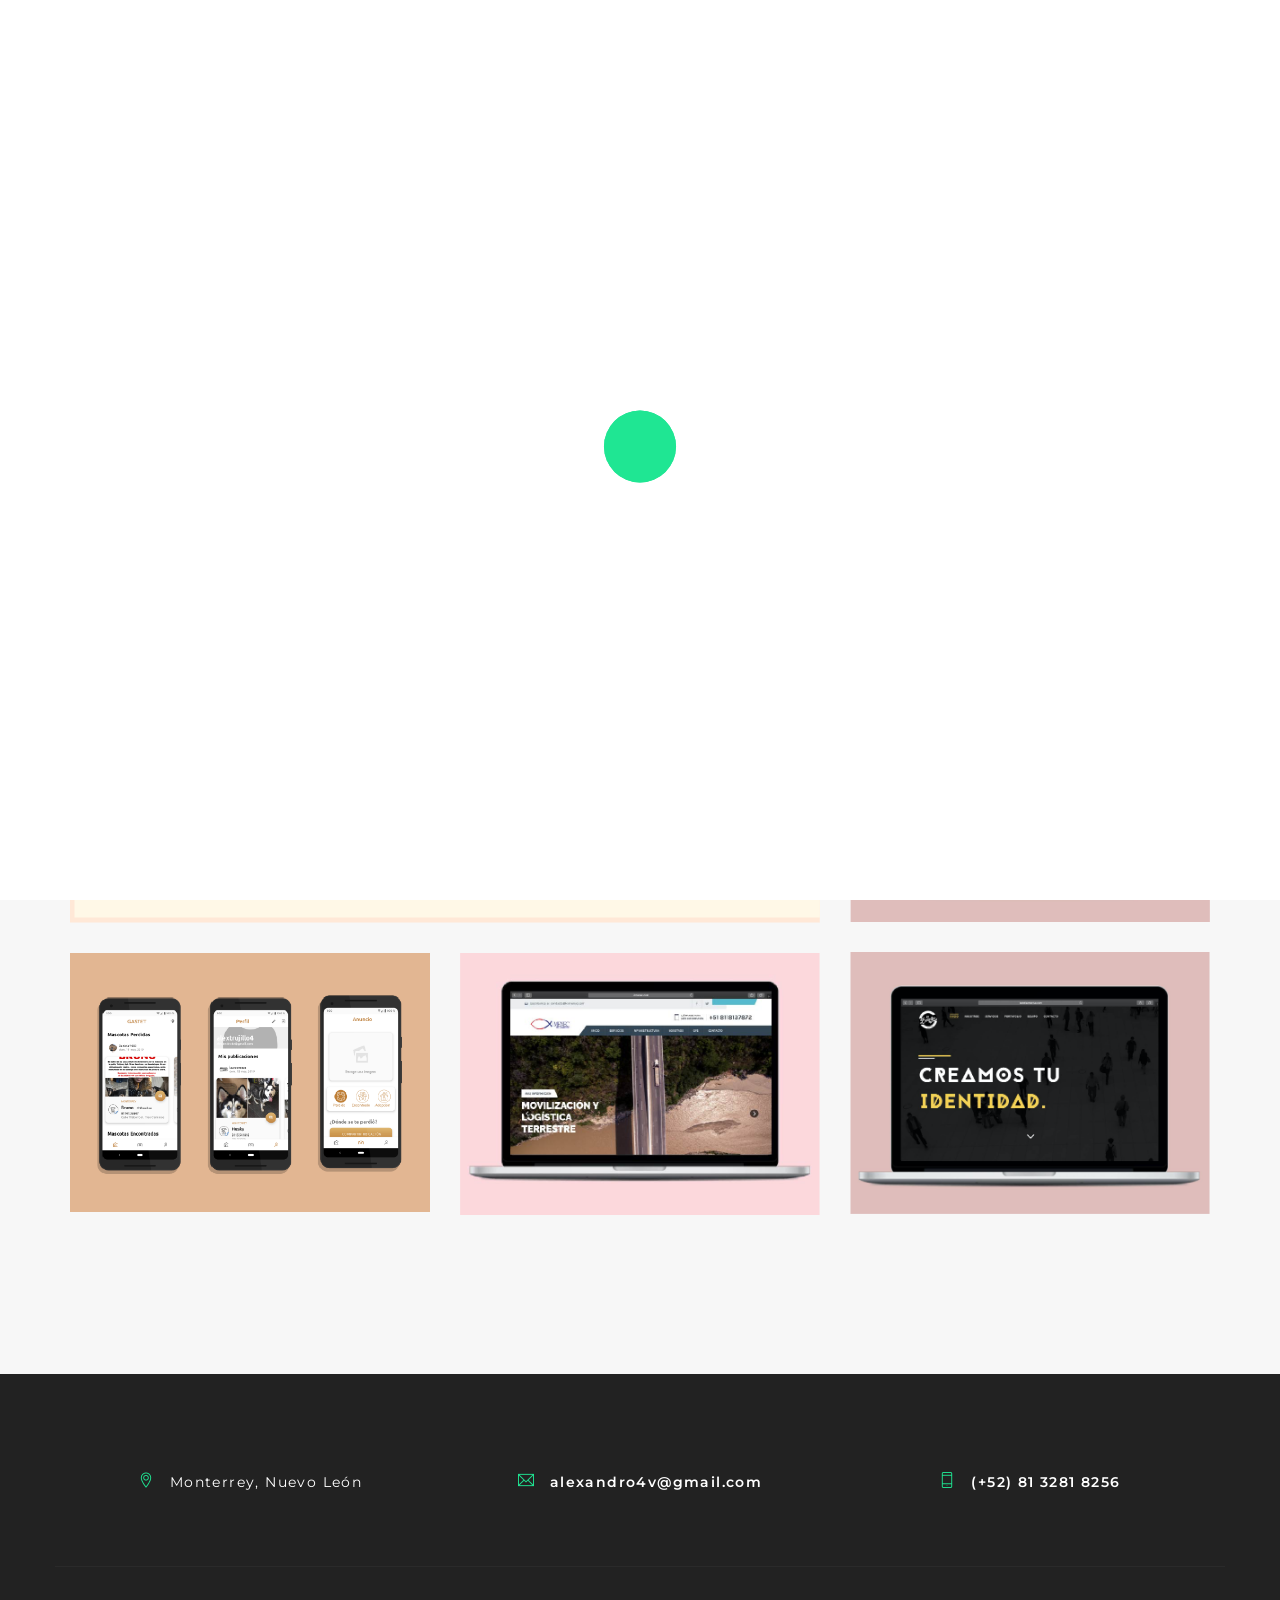
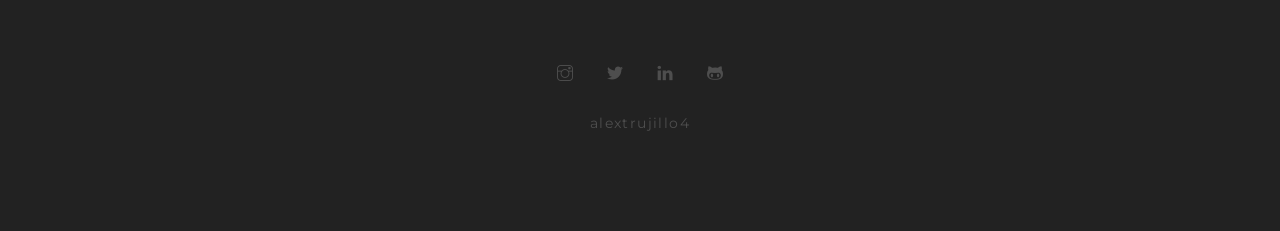
<file: public/projects/portfolio.html>
<!DOCTYPE html>
<html lang="zxx">
  <head>
    <meta charset="utf-8">
    <meta http-equiv="X-UA-Compatible" content="IE=edge">
    <meta name="viewport" content="width=device-width, initial-scale=1.0">
    <meta name="keywords" content="Personal, Portfolio">
    <meta name="description" content="Alex Trujillo">
    <meta name="author" content="radekthemes">
    <title>Alex Trujillo - Personal Portfolio</title>
    <!-- Bootstrap -->
    <link href="../css/bootstrap.min.css" rel="stylesheet">
    <!-- Themify-icons -->
    <link href="../css/themify-icons.css" rel="stylesheet">
    <!-- Owl-carousel -->
    <link href="../css/owl.carousel.min.css" rel="stylesheet">
    <link href="../css/owl.theme.default.min.css" rel="stylesheet">
    <!-- Animate -->
    <link href="../css/animate.css" rel="stylesheet">
    <!-- General styles -->
    <link href="../css/style.css" rel="stylesheet">

    <!-- HTML5 shim and Respond.js for IE8 support of HTML5 elements and media queries -->
    <!-- WARNING: Respond.js doesn't work if you view the page via file:// -->
    <!--[if lt IE 9]>
      <script src="https://oss.maxcdn.com/html5shiv/3.7.2/html5shiv.min.js"></script>
      <script src="https://oss.maxcdn.com/respond/1.4.2/respond.min.js"></script>
    <![endif]-->
  </head>
  <body class="no-scroll">

    <!-- ======== PRELOADER ======== -->
    <div class="preloader">
      <div class="preloader-inner">
        <div class="preloader-icon">
          <span></span>
          <span></span>
        </div><!-- /preloader-icon -->
      </div><!-- /preloader-inner -->
    </div><!-- /preloader -->
    <!-- ======== /PRELOADER ======== -->

    <!-- ======== HEADER AND NAVIGATION ======== -->
    <nav class="navbar navbar-default navbar-fixed-top header-dark">
      <div class="container">
        <!-- Brand and toggle get grouped for better mobile display -->
        <div class="navbar-header">
          <img src="../img/logo.png" width="160" alt="AlexTrujillo Logo" /></a>
        </div><!-- /navbar-header -->
        <!-- Collect the nav links, forms, and other content for toggling -->
        <div class="close-btn">
          <ul class="nav navbar-nav navbar-right">
            <li><a href="../index.html">Back</a></li>
          </ul><!-- /nav navbar-nav -->
        </div><!-- /close-btn -->
      </div><!-- /container -->
    </nav><!-- /.navbar -->
    <!-- ======== /HEADER AND NAVIGATION ======== -->

    <!-- ======== POTFOLIO ======== -->
    <div id="portfolio" class="portfolio portfolio-page text-center">
      <div class="container">
        <div class="row">
          <div class="col-md-12">
            <ul class="button-group filter-button">
              <li class="filter active" data-filter="*">all</li>
              <li class="filter" data-filter=".web">webdesign</li>
              <li class="filter" data-filter=".android">android</li>
            </ul><!-- /button-group -->
          </div><!-- /col-md-12 -->
        </div><!-- /row -->
        <div class="row portfolio-work">
          <div class="grid-sizer"></div>
          <div class="portfolio-grid big wow fadeIn web" data-wow-duration="1.2s">
            <div class="grid-item">
              <img src="../img/other/braveman.png" class="img-responsive" alt="Portfolio item" />
              <div class="portfolio-overlay">
                <div class="portfolio-overlay-text">
                  <a href="https://braveman.com.mx/"><h3>Braveman | Web & Bot</h3></a>
                </div><!-- /portfolio-overlay-text -->
              </div><!-- /portfolio-overlay -->
            </div><!-- /grid-item -->
          </div><!-- /portfolio-grid -->
          <div class="portfolio-grid web">
            <div class="grid-item">
              <img src="../img/other/biltnback.png" class="img-responsive" alt="Portfolio item" />
              <div class="portfolio-overlay">
                <div class="portfolio-overlay-text">
                  <a href="http://bnbseguros.com/"><h3>Bilt & Bac | Vue.js</h3></a>
                </div><!-- /portfolio-overlay-text -->
              </div><!-- /portfolio-overlay -->
            </div><!-- /grid-item -->
          </div><!-- /portfolio-grid -->
          <div class="portfolio-grid web">
            <div class="grid-item">
              <img src="../img/other/zuperzum.png" class="img-responsive" alt="Portfolio item" />
              <div class="portfolio-overlay">
                <div class="portfolio-overlay-text">
                  <a href="http://zuperzum.com/"><h3>Zuperzum | Web</h3></a>
                </div><!-- /portfolio-overlay-text -->
              </div><!-- /portfolio-overlay -->
            </div><!-- /grid-item -->
          </div><!-- /portfolio-grid -->
          <div class="portfolio-grid web">
            <div class="grid-item">
              <img src="../img/other/botella.png" class="img-responsive" alt="Portfolio item" />
              <div class="portfolio-overlay">
                <div class="portfolio-overlay-text">
                  <a href="http://botellacreativa.com/"><h3>Botella Creativa | Web</h3></a>
                </div><!-- /portfolio-overlay-text -->
              </div><!-- /portfolio-overlay -->
            </div><!-- /grid-item -->
          </div><!-- /portfolio-grid -->
          <div class="portfolio-grid android">
            <div class="grid-item">
              <img src="../img/other/gastet.png" class="img-responsive" alt="Portfolio item" />
              <div class="portfolio-overlay">
                <div class="portfolio-overlay-text">
                  <a href="https://www.facebook.com/gastetapp/"><h3>Gastet | Android App</h3></a>
                </div><!-- /portfolio-overlay-text -->
              </div><!-- /portfolio-overlay -->
            </div><!-- /grid-item -->
          </div><!-- /portfolio-grid -->
          <div class="portfolio-grid web">
            <div class="grid-item">
              <img src="../img/other/ximenec.png" class="img-responsive" alt="Portfolio item" />
              <div class="portfolio-overlay">
                <div class="portfolio-overlay-text">
                  <a><h3>Ximenec Fletes</h3></a>
                </div><!-- /portfolio-overlay-text -->
              </div><!-- /portfolio-overlay -->
            </div><!-- /grid-item -->
          </div><!-- /portfolio-grid -->

        </div><!-- /row -->
      </div><!-- /container -->
    </div><!-- /portfolio -->
    <!-- ======== /POTFOLIO ======== -->

    <!-- ======== GO UP BUTTON ======== -->
    <a href="#portfolio" class="button-up">
      <span class="ti-arrow-up"></span>
    </a><!-- /button-up -->
    <!-- ======== /GO UP BUTTON ======== -->

    <!-- ======== /FOOTER ======== -->
    <footer class="pd-t-b-96 text-center" id="contact">
      <div class="container">
        <div class="row">
          <div class="col-md-4 footer-contact wow fadeIn" data-wow-duration="1.2s">
            <span class="ti-location-pin"></span>
            <p>Monterrey, Nuevo León</p>
          </div><!-- /col-md-4 -->
          <div class="col-md-4 footer-contact wow fadeIn" data-wow-duration="1.2s" data-wow-delay="0.2s">
            <span class="ti-email"></span>
            <a href="mailto:alexandro4v@gmail.com"><p >alexandro4v@gmail.com</p></a>
          </div><!-- /col-md-4 -->
          <div class="col-md-4 footer-contact wow fadeIn" data-wow-duration="1.2s" data-wow-delay="0.4s">
            <span class="ti-mobile"></span>
            <a href="https://api.whatsapp.com/send?phone=528132818256&text=Hola%20Alex!"><p>(+52) 81 3281 8256</p></a>
          </div><!-- /col-md-4 -->
          <div class="footer-line">
          </div><!-- /footer-line -->
          <div class="col-md-12">
            <ul class="social-list">
              <li class="wow fadeIn" data-wow-duration="1.2s"><a href="https://www.instagram.com/alextrujillo4/"><span class="ti-instagram"></span></a></li>
              <li class="wow fadeIn" data-wow-duration="1.2s" data-wow-delay="0.2s"><a href="https://twitter.com/alextrujillo04"><span class="ti-twitter-alt"></span></a></li>
              <li class="wow fadeIn" data-wow-duration="1.2s" data-wow-delay="0.4s"><a href="https://www.linkedin.com/in/alextrujillo4/"><span class="ti-linkedin"></span></a></li>
              <li class="wow fadeIn" data-wow-duration="1.2s" data-wow-delay="0.6s"><a href="https://github.com/alextrujillo4"><span class="ti-github"></span></a></li>
            </ul><!-- /social-list -->
          </div><!-- /col-md-12 -->
          <div class="col-md-12 wow fadeIn" data-wow-duration="1.2s" data-wow-delay="0.8s">
            <p>alextrujillo4</p>
          </div><!-- /col-md-12-->
        </div><!-- /row -->
      </div><!-- /container -->
    </footer><!-- /pd-96 -->
    <!-- ======== /FOOTER ======== -->


    <!-- jQuery (necessary for Bootstrap's JavaScript plugins) -->
    <script src="../js/jquery-3.2.1.min.js"></script>
    <script src="../js/bootstrap.min.js"></script>
    <!-- owl-carousel plugin -->
    <script src="../js/owl.carousel.min.js"></script>
    <!-- wow animation plugin -->
    <script src="../js/wow.min.js"></script>
    <!-- validation plugin -->
    <script src="../js/validator.min.js"></script>
    <!-- contact form.js -->
    <script src="../js/contact.js"></script>
    <!-- isotope plugin -->
    <script src="../js/isotope.pkgd.min.js"></script>
    <!-- main script, settings for all scripts -->
    <script src="../js/scripts.js"></script>
  </body>
</html>
</file>
<file: public/css/themify-icons.css>
@font-face {
	font-family: 'themify';
	src:url('../fonts/themify.eot?-fvbane');
    src:url('../fonts/themify.eot?#iefix-fvbane') format('embedded-opentype'),
        url('../fonts/themify.woff?-fvbane') format('woff'),
        url('../fonts/themify.ttf?-fvbane') format('truetype'),
        url('../fonts/themify.svg?-fvbane#themify') format('svg');
	font-weight: normal;
	font-style: normal;
}

[class^="ti-"], [class*=" ti-"] {
	font-family: 'themify';
	speak: none;
	font-style: normal;
	font-weight: normal;
	font-variant: normal;
	text-transform: none;
	line-height: 1;

	/* Better Font Rendering =========== */
	-webkit-font-smoothing: antialiased;
	-moz-osx-font-smoothing: grayscale;
}

.ti-wand:before {
	content: "\e600";
}
.ti-volume:before {
	content: "\e601";
}
.ti-user:before {
	content: "\e602";
}
.ti-unlock:before {
	content: "\e603";
}
.ti-unlink:before {
	content: "\e604";
}
.ti-trash:before {
	content: "\e605";
}
.ti-thought:before {
	content: "\e606";
}
.ti-target:before {
	content: "\e607";
}
.ti-tag:before {
	content: "\e608";
}
.ti-tablet:before {
	content: "\e609";
}
.ti-star:before {
	content: "\e60a";
}
.ti-spray:before {
	content: "\e60b";
}
.ti-signal:before {
	content: "\e60c";
}
.ti-shopping-cart:before {
	content: "\e60d";
}
.ti-shopping-cart-full:before {
	content: "\e60e";
}
.ti-settings:before {
	content: "\e60f";
}
.ti-search:before {
	content: "\e610";
}
.ti-zoom-in:before {
	content: "\e611";
}
.ti-zoom-out:before {
	content: "\e612";
}
.ti-cut:before {
	content: "\e613";
}
.ti-ruler:before {
	content: "\e614";
}
.ti-ruler-pencil:before {
	content: "\e615";
}
.ti-ruler-alt:before {
	content: "\e616";
}
.ti-bookmark:before {
	content: "\e617";
}
.ti-bookmark-alt:before {
	content: "\e618";
}
.ti-reload:before {
	content: "\e619";
}
.ti-plus:before {
	content: "\e61a";
}
.ti-pin:before {
	content: "\e61b";
}
.ti-pencil:before {
	content: "\e61c";
}
.ti-pencil-alt:before {
	content: "\e61d";
}
.ti-paint-roller:before {
	content: "\e61e";
}
.ti-paint-bucket:before {
	content: "\e61f";
}
.ti-na:before {
	content: "\e620";
}
.ti-mobile:before {
	content: "\e621";
}
.ti-minus:before {
	content: "\e622";
}
.ti-medall:before {
	content: "\e623";
}
.ti-medall-alt:before {
	content: "\e624";
}
.ti-marker:before {
	content: "\e625";
}
.ti-marker-alt:before {
	content: "\e626";
}
.ti-arrow-up:before {
	content: "\e627";
}
.ti-arrow-right:before {
	content: "\e628";
}
.ti-arrow-left:before {
	content: "\e629";
}
.ti-arrow-down:before {
	content: "\e62a";
}
.ti-lock:before {
	content: "\e62b";
}
.ti-location-arrow:before {
	content: "\e62c";
}
.ti-link:before {
	content: "\e62d";
}
.ti-layout:before {
	content: "\e62e";
}
.ti-layers:before {
	content: "\e62f";
}
.ti-layers-alt:before {
	content: "\e630";
}
.ti-key:before {
	content: "\e631";
}
.ti-import:before {
	content: "\e632";
}
.ti-image:before {
	content: "\e633";
}
.ti-heart:before {
	content: "\e634";
}
.ti-heart-broken:before {
	content: "\e635";
}
.ti-hand-stop:before {
	content: "\e636";
}
.ti-hand-open:before {
	content: "\e637";
}
.ti-hand-drag:before {
	content: "\e638";
}
.ti-folder:before {
	content: "\e639";
}
.ti-flag:before {
	content: "\e63a";
}
.ti-flag-alt:before {
	content: "\e63b";
}
.ti-flag-alt-2:before {
	content: "\e63c";
}
.ti-eye:before {
	content: "\e63d";
}
.ti-export:before {
	content: "\e63e";
}
.ti-exchange-vertical:before {
	content: "\e63f";
}
.ti-desktop:before {
	content: "\e640";
}
.ti-cup:before {
	content: "\e641";
}
.ti-crown:before {
	content: "\e642";
}
.ti-comments:before {
	content: "\e643";
}
.ti-comment:before {
	content: "\e644";
}
.ti-comment-alt:before {
	content: "\e645";
}
.ti-close:before {
	content: "\e646";
}
.ti-clip:before {
	content: "\e647";
}
.ti-angle-up:before {
	content: "\e648";
}
.ti-angle-right:before {
	content: "\e649";
}
.ti-angle-left:before {
	content: "\e64a";
}
.ti-angle-down:before {
	content: "\e64b";
}
.ti-check:before {
	content: "\e64c";
}
.ti-check-box:before {
	content: "\e64d";
}
.ti-camera:before {
	content: "\e64e";
}
.ti-announcement:before {
	content: "\e64f";
}
.ti-brush:before {
	content: "\e650";
}
.ti-briefcase:before {
	content: "\e651";
}
.ti-bolt:before {
	content: "\e652";
}
.ti-bolt-alt:before {
	content: "\e653";
}
.ti-blackboard:before {
	content: "\e654";
}
.ti-bag:before {
	content: "\e655";
}
.ti-move:before {
	content: "\e656";
}
.ti-arrows-vertical:before {
	content: "\e657";
}
.ti-arrows-horizontal:before {
	content: "\e658";
}
.ti-fullscreen:before {
	content: "\e659";
}
.ti-arrow-top-right:before {
	content: "\e65a";
}
.ti-arrow-top-left:before {
	content: "\e65b";
}
.ti-arrow-circle-up:before {
	content: "\e65c";
}
.ti-arrow-circle-right:before {
	content: "\e65d";
}
.ti-arrow-circle-left:before {
	content: "\e65e";
}
.ti-arrow-circle-down:before {
	content: "\e65f";
}
.ti-angle-double-up:before {
	content: "\e660";
}
.ti-angle-double-right:before {
	content: "\e661";
}
.ti-angle-double-left:before {
	content: "\e662";
}
.ti-angle-double-down:before {
	content: "\e663";
}
.ti-zip:before {
	content: "\e664";
}
.ti-world:before {
	content: "\e665";
}
.ti-wheelchair:before {
	content: "\e666";
}
.ti-view-list:before {
	content: "\e667";
}
.ti-view-list-alt:before {
	content: "\e668";
}
.ti-view-grid:before {
	content: "\e669";
}
.ti-uppercase:before {
	content: "\e66a";
}
.ti-upload:before {
	content: "\e66b";
}
.ti-underline:before {
	content: "\e66c";
}
.ti-truck:before {
	content: "\e66d";
}
.ti-timer:before {
	content: "\e66e";
}
.ti-ticket:before {
	content: "\e66f";
}
.ti-thumb-up:before {
	content: "\e670";
}
.ti-thumb-down:before {
	content: "\e671";
}
.ti-text:before {
	content: "\e672";
}
.ti-stats-up:before {
	content: "\e673";
}
.ti-stats-down:before {
	content: "\e674";
}
.ti-split-v:before {
	content: "\e675";
}
.ti-split-h:before {
	content: "\e676";
}
.ti-smallcap:before {
	content: "\e677";
}
.ti-shine:before {
	content: "\e678";
}
.ti-shift-right:before {
	content: "\e679";
}
.ti-shift-left:before {
	content: "\e67a";
}
.ti-shield:before {
	content: "\e67b";
}
.ti-notepad:before {
	content: "\e67c";
}
.ti-server:before {
	content: "\e67d";
}
.ti-quote-right:before {
	content: "\e67e";
}
.ti-quote-left:before {
	content: "\e67f";
}
.ti-pulse:before {
	content: "\e680";
}
.ti-printer:before {
	content: "\e681";
}
.ti-power-off:before {
	content: "\e682";
}
.ti-plug:before {
	content: "\e683";
}
.ti-pie-chart:before {
	content: "\e684";
}
.ti-paragraph:before {
	content: "\e685";
}
.ti-panel:before {
	content: "\e686";
}
.ti-package:before {
	content: "\e687";
}
.ti-music:before {
	content: "\e688";
}
.ti-music-alt:before {
	content: "\e689";
}
.ti-mouse:before {
	content: "\e68a";
}
.ti-mouse-alt:before {
	content: "\e68b";
}
.ti-money:before {
	content: "\e68c";
}
.ti-microphone:before {
	content: "\e68d";
}
.ti-menu:before {
	content: "\e68e";
}
.ti-menu-alt:before {
	content: "\e68f";
}
.ti-map:before {
	content: "\e690";
}
.ti-map-alt:before {
	content: "\e691";
}
.ti-loop:before {
	content: "\e692";
}
.ti-location-pin:before {
	content: "\e693";
}
.ti-list:before {
	content: "\e694";
}
.ti-light-bulb:before {
	content: "\e695";
}
.ti-Italic:before {
	content: "\e696";
}
.ti-info:before {
	content: "\e697";
}
.ti-infinite:before {
	content: "\e698";
}
.ti-id-badge:before {
	content: "\e699";
}
.ti-hummer:before {
	content: "\e69a";
}
.ti-home:before {
	content: "\e69b";
}
.ti-help:before {
	content: "\e69c";
}
.ti-headphone:before {
	content: "\e69d";
}
.ti-harddrives:before {
	content: "\e69e";
}
.ti-harddrive:before {
	content: "\e69f";
}
.ti-gift:before {
	content: "\e6a0";
}
.ti-game:before {
	content: "\e6a1";
}
.ti-filter:before {
	content: "\e6a2";
}
.ti-files:before {
	content: "\e6a3";
}
.ti-file:before {
	content: "\e6a4";
}
.ti-eraser:before {
	content: "\e6a5";
}
.ti-envelope:before {
	content: "\e6a6";
}
.ti-download:before {
	content: "\e6a7";
}
.ti-direction:before {
	content: "\e6a8";
}
.ti-direction-alt:before {
	content: "\e6a9";
}
.ti-dashboard:before {
	content: "\e6aa";
}
.ti-control-stop:before {
	content: "\e6ab";
}
.ti-control-shuffle:before {
	content: "\e6ac";
}
.ti-control-play:before {
	content: "\e6ad";
}
.ti-control-pause:before {
	content: "\e6ae";
}
.ti-control-forward:before {
	content: "\e6af";
}
.ti-control-backward:before {
	content: "\e6b0";
}
.ti-cloud:before {
	content: "\e6b1";
}
.ti-cloud-up:before {
	content: "\e6b2";
}
.ti-cloud-down:before {
	content: "\e6b3";
}
.ti-clipboard:before {
	content: "\e6b4";
}
.ti-car:before {
	content: "\e6b5";
}
.ti-calendar:before {
	content: "\e6b6";
}
.ti-book:before {
	content: "\e6b7";
}
.ti-bell:before {
	content: "\e6b8";
}
.ti-basketball:before {
	content: "\e6b9";
}
.ti-bar-chart:before {
	content: "\e6ba";
}
.ti-bar-chart-alt:before {
	content: "\e6bb";
}
.ti-back-right:before {
	content: "\e6bc";
}
.ti-back-left:before {
	content: "\e6bd";
}
.ti-arrows-corner:before {
	content: "\e6be";
}
.ti-archive:before {
	content: "\e6bf";
}
.ti-anchor:before {
	content: "\e6c0";
}
.ti-align-right:before {
	content: "\e6c1";
}
.ti-align-left:before {
	content: "\e6c2";
}
.ti-align-justify:before {
	content: "\e6c3";
}
.ti-align-center:before {
	content: "\e6c4";
}
.ti-alert:before {
	content: "\e6c5";
}
.ti-alarm-clock:before {
	content: "\e6c6";
}
.ti-agenda:before {
	content: "\e6c7";
}
.ti-write:before {
	content: "\e6c8";
}
.ti-window:before {
	content: "\e6c9";
}
.ti-widgetized:before {
	content: "\e6ca";
}
.ti-widget:before {
	content: "\e6cb";
}
.ti-widget-alt:before {
	content: "\e6cc";
}
.ti-wallet:before {
	content: "\e6cd";
}
.ti-video-clapper:before {
	content: "\e6ce";
}
.ti-video-camera:before {
	content: "\e6cf";
}
.ti-vector:before {
	content: "\e6d0";
}
.ti-themify-logo:before {
	content: "\e6d1";
}
.ti-themify-favicon:before {
	content: "\e6d2";
}
.ti-themify-favicon-alt:before {
	content: "\e6d3";
}
.ti-support:before {
	content: "\e6d4";
}
.ti-stamp:before {
	content: "\e6d5";
}
.ti-split-v-alt:before {
	content: "\e6d6";
}
.ti-slice:before {
	content: "\e6d7";
}
.ti-shortcode:before {
	content: "\e6d8";
}
.ti-shift-right-alt:before {
	content: "\e6d9";
}
.ti-shift-left-alt:before {
	content: "\e6da";
}
.ti-ruler-alt-2:before {
	content: "\e6db";
}
.ti-receipt:before {
	content: "\e6dc";
}
.ti-pin2:before {
	content: "\e6dd";
}
.ti-pin-alt:before {
	content: "\e6de";
}
.ti-pencil-alt2:before {
	content: "\e6df";
}
.ti-palette:before {
	content: "\e6e0";
}
.ti-more:before {
	content: "\e6e1";
}
.ti-more-alt:before {
	content: "\e6e2";
}
.ti-microphone-alt:before {
	content: "\e6e3";
}
.ti-magnet:before {
	content: "\e6e4";
}
.ti-line-double:before {
	content: "\e6e5";
}
.ti-line-dotted:before {
	content: "\e6e6";
}
.ti-line-dashed:before {
	content: "\e6e7";
}
.ti-layout-width-full:before {
	content: "\e6e8";
}
.ti-layout-width-default:before {
	content: "\e6e9";
}
.ti-layout-width-default-alt:before {
	content: "\e6ea";
}
.ti-layout-tab:before {
	content: "\e6eb";
}
.ti-layout-tab-window:before {
	content: "\e6ec";
}
.ti-layout-tab-v:before {
	content: "\e6ed";
}
.ti-layout-tab-min:before {
	content: "\e6ee";
}
.ti-layout-slider:before {
	content: "\e6ef";
}
.ti-layout-slider-alt:before {
	content: "\e6f0";
}
.ti-layout-sidebar-right:before {
	content: "\e6f1";
}
.ti-layout-sidebar-none:before {
	content: "\e6f2";
}
.ti-layout-sidebar-left:before {
	content: "\e6f3";
}
.ti-layout-placeholder:before {
	content: "\e6f4";
}
.ti-layout-menu:before {
	content: "\e6f5";
}
.ti-layout-menu-v:before {
	content: "\e6f6";
}
.ti-layout-menu-separated:before {
	content: "\e6f7";
}
.ti-layout-menu-full:before {
	content: "\e6f8";
}
.ti-layout-media-right-alt:before {
	content: "\e6f9";
}
.ti-layout-media-right:before {
	content: "\e6fa";
}
.ti-layout-media-overlay:before {
	content: "\e6fb";
}
.ti-layout-media-overlay-alt:before {
	content: "\e6fc";
}
.ti-layout-media-overlay-alt-2:before {
	content: "\e6fd";
}
.ti-layout-media-left-alt:before {
	content: "\e6fe";
}
.ti-layout-media-left:before {
	content: "\e6ff";
}
.ti-layout-media-center-alt:before {
	content: "\e700";
}
.ti-layout-media-center:before {
	content: "\e701";
}
.ti-layout-list-thumb:before {
	content: "\e702";
}
.ti-layout-list-thumb-alt:before {
	content: "\e703";
}
.ti-layout-list-post:before {
	content: "\e704";
}
.ti-layout-list-large-image:before {
	content: "\e705";
}
.ti-layout-line-solid:before {
	content: "\e706";
}
.ti-layout-grid4:before {
	content: "\e707";
}
.ti-layout-grid3:before {
	content: "\e708";
}
.ti-layout-grid2:before {
	content: "\e709";
}
.ti-layout-grid2-thumb:before {
	content: "\e70a";
}
.ti-layout-cta-right:before {
	content: "\e70b";
}
.ti-layout-cta-left:before {
	content: "\e70c";
}
.ti-layout-cta-center:before {
	content: "\e70d";
}
.ti-layout-cta-btn-right:before {
	content: "\e70e";
}
.ti-layout-cta-btn-left:before {
	content: "\e70f";
}
.ti-layout-column4:before {
	content: "\e710";
}
.ti-layout-column3:before {
	content: "\e711";
}
.ti-layout-column2:before {
	content: "\e712";
}
.ti-layout-accordion-separated:before {
	content: "\e713";
}
.ti-layout-accordion-merged:before {
	content: "\e714";
}
.ti-layout-accordion-list:before {
	content: "\e715";
}
.ti-ink-pen:before {
	content: "\e716";
}
.ti-info-alt:before {
	content: "\e717";
}
.ti-help-alt:before {
	content: "\e718";
}
.ti-headphone-alt:before {
	content: "\e719";
}
.ti-hand-point-up:before {
	content: "\e71a";
}
.ti-hand-point-right:before {
	content: "\e71b";
}
.ti-hand-point-left:before {
	content: "\e71c";
}
.ti-hand-point-down:before {
	content: "\e71d";
}
.ti-gallery:before {
	content: "\e71e";
}
.ti-face-smile:before {
	content: "\e71f";
}
.ti-face-sad:before {
	content: "\e720";
}
.ti-credit-card:before {
	content: "\e721";
}
.ti-control-skip-forward:before {
	content: "\e722";
}
.ti-control-skip-backward:before {
	content: "\e723";
}
.ti-control-record:before {
	content: "\e724";
}
.ti-control-eject:before {
	content: "\e725";
}
.ti-comments-smiley:before {
	content: "\e726";
}
.ti-brush-alt:before {
	content: "\e727";
}
.ti-youtube:before {
	content: "\e728";
}
.ti-vimeo:before {
	content: "\e729";
}
.ti-twitter:before {
	content: "\e72a";
}
.ti-time:before {
	content: "\e72b";
}
.ti-tumblr:before {
	content: "\e72c";
}
.ti-skype:before {
	content: "\e72d";
}
.ti-share:before {
	content: "\e72e";
}
.ti-share-alt:before {
	content: "\e72f";
}
.ti-rocket:before {
	content: "\e730";
}
.ti-pinterest:before {
	content: "\e731";
}
.ti-new-window:before {
	content: "\e732";
}
.ti-microsoft:before {
	content: "\e733";
}
.ti-list-ol:before {
	content: "\e734";
}
.ti-linkedin:before {
	content: "\e735";
}
.ti-layout-sidebar-2:before {
	content: "\e736";
}
.ti-layout-grid4-alt:before {
	content: "\e737";
}
.ti-layout-grid3-alt:before {
	content: "\e738";
}
.ti-layout-grid2-alt:before {
	content: "\e739";
}
.ti-layout-column4-alt:before {
	content: "\e73a";
}
.ti-layout-column3-alt:before {
	content: "\e73b";
}
.ti-layout-column2-alt:before {
	content: "\e73c";
}
.ti-instagram:before {
	content: "\e73d";
}
.ti-google:before {
	content: "\e73e";
}
.ti-github:before {
	content: "\e73f";
}
.ti-flickr:before {
	content: "\e740";
}
.ti-facebook:before {
	content: "\e741";
}
.ti-dropbox:before {
	content: "\e742";
}
.ti-dribbble:before {
	content: "\e743";
}
.ti-apple:before {
	content: "\e744";
}
.ti-android:before {
	content: "\e745";
}
.ti-save:before {
	content: "\e746";
}
.ti-save-alt:before {
	content: "\e747";
}
.ti-yahoo:before {
	content: "\e748";
}
.ti-wordpress:before {
	content: "\e749";
}
.ti-vimeo-alt:before {
	content: "\e74a";
}
.ti-twitter-alt:before {
	content: "\e74b";
}
.ti-tumblr-alt:before {
	content: "\e74c";
}
.ti-trello:before {
	content: "\e74d";
}
.ti-stack-overflow:before {
	content: "\e74e";
}
.ti-soundcloud:before {
	content: "\e74f";
}
.ti-sharethis:before {
	content: "\e750";
}
.ti-sharethis-alt:before {
	content: "\e751";
}
.ti-reddit:before {
	content: "\e752";
}
.ti-pinterest-alt:before {
	content: "\e753";
}
.ti-microsoft-alt:before {
	content: "\e754";
}
.ti-linux:before {
	content: "\e755";
}
.ti-jsfiddle:before {
	content: "\e756";
}
.ti-joomla:before {
	content: "\e757";
}
.ti-html5:before {
	content: "\e758";
}
.ti-flickr-alt:before {
	content: "\e759";
}
.ti-email:before {
	content: "\e75a";
}
.ti-drupal:before {
	content: "\e75b";
}
.ti-dropbox-alt:before {
	content: "\e75c";
}
.ti-css3:before {
	content: "\e75d";
}
.ti-rss:before {
	content: "\e75e";
}
.ti-rss-alt:before {
	content: "\e75f";
}
</file>
<file: public/css/style.css>
/*

Author: radekthemes
Template: Sara - Personal Portfolio Template
Version: 1.0

Table of contents:
1. General styles
2. Typography
3. Helpers
4. Preloader
5. Buttons
6. Go up button
7. Social-list
8. Specing
9. Header and navigation
10. Intro - Banner
11. About
12. Portfolio
13. Services
14. Testimonials
15. Clients
16. Blog
17. Contact
18. Footer
19. Extra pages
19.1. Portfolio page
19.2. Single work page
19.3. Single post page
20. Responsive

*/
/* ----------------------------------------
   ----------- 1.GENERAL STYLES -----------
   ---------------------------------------- */
@import url('https://fonts.googleapis.com/css?family=Montserrat:400,600,700,900');

html, body {
 	height: 100%;
}
body {
 	-webkit-font-smoothing: antialiased;
  background: #fff;
 	font-family: 'Montserrat', Helvetica, Arial, sans-serif;
 	font-size: 16px;
 	line-height: 1.5;
 	letter-spacing: 1px;
}
body.no-scroll {
  overflow: hidden;
}
input::-moz-focus-inner {
    border: 0;
}
ul {
  padding: 0;
  margin: 0;
  list-style-type: none;
}
/* ----------------------------------------
   -------------- 2.TYPOGRAPHY ------------
   ---------------------------------------- */
h1,
h2,
h3,
h4,
h5,
a {
 	color: #222;
 	font-family: 'Montserrat', Helvetica, Arial, sans-serif;
  line-height: 1.5;
 	margin: 0;
 	padding: 0;
}
h1 {
	font-size: 39px;
  line-height: 60px;
  font-weight: 900;
  letter-spacing: 0.15em;
  text-align: left;
}
h2 {
  font-weight: 900;
 	font-size: 39px;
  line-height: 60px;
 	letter-spacing: 0.075em;
}
h3 {
	font-size: 16px;
	letter-spacing: 0.16em;
  font-weight: 900;
}
h4 {
  font-size: 12px;
  letter-spacing: 0.1em;
}
p {
 	color: #909090;
 	line-height: 24px;
 	letter-spacing: 0.025em;
 	font-size: 16px;
}
a {
 	text-decoration: none;
 	font-size: 12px;
  font-weight: 600;
  outline: none !important;
  cursor: pointer;
}
a:hover,
a:focus,
a:active {
 	color: #fff;
 	text-decoration: none;
 	outline: none !important;
}
.colored{
  color: #1FE693;
}
/* ----------------------------------------
   --------------- 3.HELPERS --------------
   ---------------------------------------- */
.no-padding {
  padding: 0;
  overflow-x: hidden;
}
.img-full {
  width: 100%;
}
/* ----------------------------------------
   -------------- 4.PRELOADER -------------
   ---------------------------------------- */
.preloader {
  position: fixed;
  top: 0;
  left: 0;
  z-index: 100;
  width: 100%;
  height: 100%;
  background-color: #fff;
  overflow: hidden;
}
.preloader-inner {
  position: absolute;
  top: 50%;
  left: 50%;
  -webkit-transform: translate(-50%,-50%);
  -moz-transform: translate(-50%,-50%);
  transform: translate(-50%,-50%);
}
.preloader-icon {
  width: 72px;
  height: 72px;
  display: inline-block;
  padding: 0px;
}
.preloader-icon span {
  position: absolute;
  display: inline-block;
  width: 72px;
  height: 72px;
  border-radius: 100%;
  background-color: #1FE693;
  -webkit-animation: preloader-fx 1.6s linear infinite;
  animation: preloader-fx 1.6s linear infinite;
}
.preloader-icon span:last-child {
  animation-delay: -0.8s;
  -webkit-animation-delay: -0.8s;
}
@keyframes preloader-fx {
  0% {transform: scale(0, 0); opacity:0.5;}
  100% {transform: scale(1, 1); opacity:0;}
}
@-webkit-keyframes preloader-fx {
  0% {-webkit-transform: scale(0, 0); opacity:0.5;}
  100% {-webkit-transform: scale(1, 1); opacity:0;}
}
/* ----------------------------------------
   -------------- 5.BUTTONS ---------------
   ---------------------------------------- */
.btn {
  font-weight: 600;
  color: #fff;
  font-size: 12px;
  -webkit-border-radius: 50px;
  -moz-border-radius: 50px;
  border-radius: 50px;
  padding: 14px 36px;
}
.btn-light {
  background-color: #1FE693;
  -webkit-transition: all 0.4s ease;
  -moz-transition: all 0.4s ease;
  transition: all 0.4s ease;
}
.btn-light:hover,
.btn-light:active,
.btn-light:focus,
.btn-light:active:focus,
.btn-light.active.focus,
.btn-light.active:focus,
.btn-light.focus,
.btn-light:active:focus,
.btn-light:focus {
  background-color: #383838;
  color: #fff;
  outline: none;
}
.btn-dark {
  background-color: #383838;
  -webkit-transition: all 0.4s ease;
  -moz-transition: all 0.4s ease;
  transition: all 0.4s ease;
}
.btn-dark:hover,
.btn-dark:active,
.btn-dark:focus,
.btn-dark:active:focus,
.btn-dark.active.focus,
.btn-dark.active:focus,
.btn-dark.focus,
.btn-dark:active:focus,
.btn-dark:focus {
  background-color: #1FE693;
  color: #fff;
  outline: none;
}
/* ----------------------------------------
   ------------ 6.GO UP BUTTON ------------
   ---------------------------------------- */
.button-up {
  display: none;
  position: fixed;
  bottom: 48px;
  right: 48px;
  z-index: 40;
}
.button-up span {
  display: block;
  width: 48px;
  height: 48px;
  line-height: 48px;
  text-align: center;
  font-size: 16px;
  color: #fff;
  background-color: #383838;
  -webkit-transition: all 0.4s ease;
  -moz-transition: all 0.4s ease;
  transition: all 0.4s ease;
}
.button-up span:hover,
.button-up span:focus {
  background-color: #1FE693;
}
/* ----------------------------------------
   ------------ 7.SOCIAL-LIST -------------
   ---------------------------------------- */
.social-list li {
  display: inline-block;
  margin: 0 14px;
}
.social-list li a {
  color: #4e4e4e;
  font-size: 16px;
  -webkit-transition: all 0.4s ease;
  -moz-transition: all 0.4s ease;
  transition: all 0.4s ease;
}
.social-list li:first-child {
  margin-left: 0;
}
.social-list li:last-child {
  margin-right: 0;
}
.social-list li:hover a {
  color: #1FE693;
}
/* ----------------------------------------
   -------------- 8.SPECING ---------------
   ---------------------------------------- */
.section-title {
  margin-bottom: 96px;
}
.section-title p {
  margin-top: 24px;
}
.pd-t-b-72 {
  padding-top: 72px;
  padding-bottom: 72px;
}
.pd-t-96 {
  padding-top: 96px;
}
.pd-t-b-96 {
  padding-top: 96px;
  padding-bottom: 96px;
}
.pd-t-b-120 {
  padding-top: 120px;
  padding-bottom: 120px;
}
.pd-t-b-144 {
  padding-top: 144px;
  padding-bottom: 144px;
}
/* ----------------------------------------
   -------- 9.HEADER AND NAVIGATION -------
   ---------------------------------------- */
.navbar-fixed-bottom, .navbar-fixed-top {
  z-index: 99;
}
.navbar-default {
  background-color: transparent;
  border-color: transparent;
  padding: 36px 0;
  -webkit-transition: all 0.4s ease;
  -moz-transition: all 0.4s ease;
  transition: all 0.4s ease;
}
.navbar-default .navbar-collapse,
.navbar-default .navbar-form {
  margin-top: 9px;
}
.navbar-default .navbar-nav > li > a {
  color: #fff!important;
  font-weight: 600;
  -webkit-transition: all 0.4s ease;
  -moz-transition: all 0.4s ease;
  transition: all 0.4s ease;
  font-size: 14px;
  padding: 10px 18px;
}
.navbar-default .navbar-nav > li > a:hover {
  color: #1FE693!important;
  background-color: transparent;
}
.navbar-default .navbar-nav > li.active > a,
.navbar-default .navbar-nav > li.active > a:focus,
.navbar-default .navbar-nav > li.active > a:hover {
  color: #1FE693!important;
  background-color: transparent;
}
.header-dark {
  background-color: #222;
}
.top-nav-collapse {
  background-color: #222;
  padding: 22px 0;
  -webkit-transition: all 0.4s ease;
  -moz-transition: all 0.4s ease;
  transition: all 0.4s ease;
}
.top-nav-collapse .navbar-nav > li > a {
  color: #fff;
}
.navbar-default .navbar-toggle {
  border: none;
}
.navbar-default .navbar-toggle:focus,
.navbar-default .navbar-toggle:hover {
  background-color: transparent;
}
.navbar-default .navbar-toggle .icon-bar {
  background-color: #fff;
}
.top-nav-collapse .navbar-toggle .icon-bar {
  background-color: #383838;
}
/* ----------------------------------------
   --------------- 10.INTRO ---------------
   ---------------------------------------- */
.intro {
  background: url(../img/banner.jpg) center center no-repeat;
  background-size: cover;
  background-attachment: fixed;
  width: 100%;
  height: 100vh;
  position: relative;
}
.intro-blog-post {
  background: url(../img/banner_post.jpg) center center no-repeat;
  background-size: cover;
  background-attachment: fixed;
  height: 660px;
}
.intro-blog-post .intro-msg {
  top: 50%;
  left: 50%;
  -webkit-transform: translate(-50%,-50%);
  -moz-transform: translate(-50%,-50%);
  transform: translate(-50%,-50%);
}
.intro-blog-post .intro-msg h2 {
  color: #fff;
}
.intro-msg {
  position: absolute;
  top: 50%;
  left: 68%;
  -webkit-transform: translate(-68%,-50%);
  -moz-transform: translate(-68%,-50%);
  transform: translate(-68%,-50%);
}
.intro-msg h1 {
  color: #fff;
  margin-bottom: 32px;
}
/* ----------------------------------------
   --------------- 11.ABOUT ---------------
   ---------------------------------------- */
.about .about-img img {
  height: 396px;
}
.about .about-progress {
  background-color: #222;
  padding: 60px 40px;
}
.about .skills .progress-lt {
  margin-top: 28px;
}
.about .skills .progress-lt:first-child {
  margin-top: 0;
}
.about .progress-lt h4 {
  display: inline-block;
  text-align: right;
  width: 47%;
  margin-right: 1.5%;
  color: #fff;
}
.about .progress-lt h4:first-child {
  text-align: left;
}
.about .skills .progress-lt .progress {
  margin-bottom: 0;
  height: 8px;
  -webkit-border-radius: 50px;
  -moz-border-radius: 50px;
  border-radius: 50px;
  -webkit-box-shadow: none;
  box-shadow: none;
  margin-top: 16px;
}
.about .skills .progress-lt .progress-bar {
  background-color: #1FE693;
  -webkit-box-shadow: none;
  box-shadow: none;
  -webkit-transition: width 1.2s ease;;
  transition: width 1.2s ease;
}
.about .about-text {
  padding-top: 77.5px;
  padding-left: 36px;
}
.about .about-text h3 {
  text-transform: uppercase;
  margin-bottom: 16px;
}
.about .about-text .btn {
  margin-top: 24px;
}
/* ----------------------------------------
   ------------ 12.PORTFOLIO --------------
   ---------------------------------------- */
.portfolio {
  background-color: #f7f7f7;
}
.filter-button {
  display: inline-block;
  margin-bottom: 60px;
}
.filter-button li {
  display: inline-block;
  margin: 0 18px;
  text-transform: uppercase;
  color: #000;
  font-size: 12px;
  font-weight: 600;
  letter-spacing: 0.1em;
  cursor: pointer;
  -webkit-transition: all 0.4s ease;
  -moz-transition: all 0.4s ease;
  transition: all 0.4s ease;
}
.filter-button li:hover,
.filter-button li.active {
  color: #1FE693;
}
.filter-button li:first-child {
  margin-left: 0;
}
.filter-button li:last-child {
  margin-right: 0;
}
.portfolio-spacing {
  margin-bottom: 30px;
}
.grid-sizer,
.portfolio-grid {
  width: 33.333333%;
  float: left;
  padding: 15px;
}
.portfolio-grid.big {
  width: 66.66666%;
}
.grid-item {
  position: relative;
  overflow: hidden;
}
.grid-item .portfolio-overlay {
  position: absolute;
  top: 0;
  right: 0;
  bottom: 0;
  left: 0;
  width: 100%;
  height: 100%;
  background-color: rgba(31,230,147,0.80);
  z-index: 3;
  opacity: 0;
  -webkit-transition: all 0.4s ease;
  -moz-transition: all 0.4s ease;
  transition: all 0.4s ease;
  color: #fff;
  -webkit-transform: translateY(100%);
  -moz-transform: translateY(100%);
  transform: translateY(100%);
}
.grid-item:hover .portfolio-overlay {
  opacity: 1;
  -webkit-transform: translateY(0);
  -moz-transform: translateY(0);
  transform: translateY(0);
}
.grid-item .portfolio-overlay .portfolio-overlay-text {
  display: none;
}
.grid-item:hover .portfolio-overlay .portfolio-overlay-text {
  display: block;
}
.grid-item:hover .portfolio-overlay .portfolio-overlay-text {
  position: absolute;
  top: 50%;
  left: 0;
  right: 0;
  -webkit-transform: translateY(-50%);
  -moz-transform: translateY(-50%);
  transform: translateY(-50%);
}
.grid-item:hover .portfolio-overlay .portfolio-overlay-text h3 {
  color: #fff;
  letter-spacing: 0.27em;
  font-weight: 600;
  text-transform: uppercase;
  font-size: 16px;
  display: inline-block;
}
.portfolio .see-all {
  margin-top: 72px;
}
/* ----------------------------------------
   ------------- 13.SERVICES --------------
   ---------------------------------------- */
.services {
  background-color: #222;
}
.services .section-title h2 {
  color: #fff;
}
.services .services-item {
  overflow: hidden;
}
.services .services-icon {
  margin-bottom: 24px;
}
.services .services-icon span {
  font-size: 39px;
  color: #1FE693;
}
.services .services-info h3 {
  color: #fff;
  font-weight: 600;
  margin-bottom: 18px;
}
.services .services-info p {
  font-size: 14px;
}
.services .services-spacing {
  margin-bottom: 60px;
}
/* ----------------------------------------
   ----------- 14.TESTIMONIALS ------------
   ---------------------------------------- */
.testimonials {
  background: url(../img/testimonials.jpg) center center no-repeat;
  background-attachment: fixed;
  background-size: cover;
}
.testimonials .section-title {
  margin-bottom: 60px;
}
.owl-carousel .owl-item img {
  display: inline-block;
  width: 90px;
  height: 90px;
  -webkit-border-radius: 50%;
  -moz-border-radius: 50%;
  border-radius: 50%;
  margin: 0 0 36px;
}
.testimonials .item h3 {
  margin-top: 24px;
  margin-bottom: 12px;
  color: #fff;
}
.testimonials .item h4 span {
  color: #1FE693;
  font-weight: 600;
}
.testimonials .owl-carousel .owl-stage-outer {
  padding-bottom: 24px;
}
.owl-theme .owl-dots .owl-dot.active span,
.owl-theme .owl-dots .owl-dot:hover span {
  background-color: #1FE693;
}
/* ----------------------------------------
   -------------- 15.CLIENTS --------------
   ---------------------------------------- */
.clients {
  background-color: #1FE693;
}
.clients .clients-item {
  height: 100px;
  line-height: 100px;
  text-align: center;
}
.clients .clients-item .clients-logos {
  width: 60%;
  display: inline-block;
  vertical-align: middle;
  -webkit-transition: all 0.4s ease;
  -moz-transition: all 0.4s ease;
  transition: all 0.4s ease;
  opacity: 0.45;
}
.clients .clients-item:hover .clients-logos {
  opacity: 1;
}
/* ----------------------------------------
   --------------- 16.BLOG ----------------
   ---------------------------------------- */
.blog {
  background-color: #f7f7f7;
}
.blog-item img {
  width: 360px;
}
.blog-item .blog-content {
  background-color: #fff;
  padding: 30px 24px;
  width: 100%;
  max-width: 360px;
}
.blog-item .blog-content .post-meta {
  margin-bottom: 16px;
  font-size: 12px;
  font-weight: 600;
  color: #222;
}
.blog-item .blog-content .post-meta a {
  font-size: 12px;
  color: #1FE693;
}
.blog-item .blog-content .post-meta a:hover {
  color: #222;
  -webkit-transition: all 0.4s ease;
  -moz-transition: all 0.4s ease;
  transition: all 0.4s ease;
}
.blog-item .blog-content .post-meta span {
  margin-left: 6px;
  color: #222;
}
.blog-item .blog-content .post-title a h3 {
  font-weight: 600;
  -webkit-transition: all 0.4s ease;
  -moz-transition: all 0.4s ease;
  transition: all 0.4s ease;
}
.blog-item .blog-content .post-title a:hover h3 {
  color: #1FE693;
}
.blog-item .blog-content .post-title {
  margin-bottom: 16px;
}
.blog-item .blog-content .post-content p {
  font-size: 14px;
}
/* ----------------------------------------
   -------------- 17.CONTACT --------------
   ---------------------------------------- */
.form-group {
  margin-bottom: 24px;
}
.form-control {
  background-color: #f7f7f7;
  color: #222;
  font-size: 14px;
  -webkit-box-shadow: none;
  -moz-webkit-box-shadow: none;
  box-shadow: none;
  -webkit-border-radius: 6px;
  -moz-border-radius: 6px;
  border-radius: 6px;
  border: 2px solid transparent;
  height: 52px;
  -webkit-transition: all 0.4s ease;
  -moz-transition: all 0.4s ease;
  transition: all 0.4s ease;
}
.form-control:hover,
.form-control:active,
.form-control:focus {
  -webkit-box-shadow: none;
  -moz-webkit-box-shadow: none;
  box-shadow: none;
  border: 2px solid #1FE693;
}
textarea {
  resize: vertical;
  overflow: auto;
}
.help-block{
  display: none;
  margin-top: 10px;
  margin-bottom: 0;
  font-size: 14px;
}
.text-danger {
  font-size: 16px;
  display: inline-block;
  margin-top: 24px;
}
.has-error .form-control,
.has-error .form-control:focus {
  border: 2px solid #cd1a18;
  -webkit-box-shadow: none;
  -moz-webkit-box-shadow: none;
  box-shadow: none;
  color: #222;
}
.has-error .help-block,
.text-danger {
  font-weight: 700;
  color: #cd1a18;
  display: block;
}
/* ----------------------------------------
   --------------- 18.FOOTER --------------
   ---------------------------------------- */
footer {
  background: #222;
}
footer .footer-contact span {
  font-size: 16px;
  color: #1FE693;
}
footer .footer-contact p {
  display: inline-block;
  margin-top: 0;
  margin-left: 10px;
  color: #fff;
}
footer .footer-line {
  width: 100%;
  height: 1px;
  background-color: rgba(56,56,56,0.4);
  margin-top: 96px;
}
footer .social-list {
  margin-top: 96px;
}
footer p {
  margin: 24px 0 0 0;
  color: #4e4e4e;
  font-size: 14px;
  letter-spacing: 0.1em;
}
/* ----------------------------------------
   ------------ 19. EXTRA PAGES -----------
   ---------------------------------------- */
/* ----------------------------------------
   ---------- 19.1. PORTFOLIO PAGE --------
   ---------------------------------------- */
.portfolio-page {
  padding-top: 240px;
  padding-bottom: 144px;
}
.portfolio-page .filter-button {
  margin-bottom: 96px;
}
.portfolio-contact {
  background: url(../img/testimonials.jpg) center center no-repeat;
  background-size: cover;
  background-attachment: fixed;
}
.portfolio-contact h2 {
  margin-bottom: 24px;
  color: #fff;
}
/* ----------------------------------------
   ----------- 19.2. SINGLE WORK ----------
   ---------------------------------------- */
.portfolio-detail {
  padding: 150px 0 144px 0;
}
.portfolio-detail .left-detail,
.portfolio-detail .right-detail {
  margin-top: 60px;
}
.portfolio-detail .left-detail h2 {
  margin-bottom: 6px;
}
.portfolio-detail .right-detail p:first-child {
  margin-bottom: 14px;
}
.portfolio-detail .right-detail .social-list {
  margin-top: 36px;
}
.portfolio-bar {
  padding-top: 48px;
  padding-bottom: 48px;
}
.portfolio-bar a {
  text-transform: uppercase;
  -webkit-transition: all 0.4s ease;
  -moz-transition: all 0.4s ease;
  transition: all 0.4s ease;
}
.portfolio-bar a:hover {
  color: #1FE693;
}
/* ----------------------------------------
   ---------- 19.3. SINGLE POST -----------
   ---------------------------------------- */
.intro-blog-post .intro-msg .post-meta {
  text-align: center;
  margin-top: 18px;
  font-size: 12px;
  color: #fff;
}
.intro-blog-post .intro-msg .post-meta a {
  margin: 0 8px;
  color: #1FE693;
}
.intro-blog-post .intro-msg .post-meta span {
  font-weight: 600;
}
.navbar-default .close-btn .navbar-right {
  margin-top: 7px;
}
.post .post-image {
  margin-bottom: 36px;
}
.post .post-detail .post-title {
  margin-bottom: 12px;
}
.post .post-detail .post-meta,
.post .post-detail .post-meta a {
  font-size: 14px;
  -webkit-transition: all 0.4s ease;
  -moz-transition: all 0.4s ease;
  transition: all 0.4s ease;
}
.post .post-detail .post-meta a:hover,
.intro-blog-post .intro-msg .post-meta a:hover {
  color: #1FE693;
}
.post .post-detail .post-meta span {
  margin-left: 12px;
  color: #7f7f7f;
}
.post .post-content {
  margin-top: 24px;
}
.post .post-content blockquote {
  font-size: 16px;
  background-color: #f4f4f4;
  border-left: 4px solid #1FE693;
  padding: 48px 36px;
  margin: 24px 0;
}
.post-tags {
  margin-top: 36px;
  margin-bottom: 36px;
}
.post-tags a {
  display: inline-block;
  font-size: 12px;
  color: #fff;
  padding: 12px 24px;
  background-color: #383838;
  -webkit-border-radius: 4px;
  -moz-border-radius: 4px;
  border-radius: 4px;
  margin-right: 4px;
 -webkit-transition: all 0.4s ease;
 -moz-transition: all 0.4s ease;
 transition: all 0.4s ease;
 margin-bottom: 8px;
}
.post-tags a:last-child {
  margin-right: 0;
}
.post-tags a:hover,
.post-tags a:focus {
  background-color: #1FE693;
}
.share {
  margin-bottom: 60px;
}
.share span {
  color: #909090;
}
.share .social-list {
  display: inline-block;
}
.share .social-list li {
  margin: 0 8px;
}
.share .social-list li:first-child {
  margin-left: 18px;
}
.share .social-list li span {
  line-height: 14px;
  -webkit-transition: all 0.4s ease;
  -moz-transition: all 0.4s ease;
  transition: all 0.4s ease;
  font-size: 14px;
}
.share .social-list li:hover a span {
  color: #1FE693;
}
.comments .comments-list {
  margin-top: 36px;
  overflow: hidden;
}
.comments .single-comment {
  margin-bottom: 36px;
  overflow: hidden;
}
.comments .single-comment .single-comment-image {
  float: left;
  width: 90px;
  height: 90px;
  -webkit-border-radius: 50%;
  -moz-border-radius: 50%;
  border-radius: 50%;
  overflow: hidden;
  margin-right: 40px;
}
.comments .single-comment-content {
  overflow: hidden;
}
.comments .single-comment-content .single-comment-content-head {
  overflow: hidden;
  margin-bottom: 10px;
}
.comments .single-comment-content .single-comment-content-head h4,
.comments .single-comment-content .single-comment-content-head span,
.comments .single-comment-content .single-comment-content-head a {
  float: left;
  display: block;
  font-size: 14px;
  font-weight: 600;
}
.comments .single-comment-content .single-comment-content-head h4 {
  margin-right: 12px;
}
.comments .single-comment-content .single-comment-content-head span {
  margin-right: 12px;
}
.comments .single-comment-content .single-comment-content-head a {
  color: #1FE693;
  -webkit-transition: all 0.4s ease;
  -moz-transition: all 0.4s ease;
  transition: all 0.4s ease;
}
.comments .single-comment-content .single-comment-content-head a:hover {
  color: #222;
}
.comments-respond {
  margin-top: 60px;
}
.comments-respond h3 {
  margin-bottom: 24px;
}
.sidebar {
  padding-left: 20px;
}
.sidebar h3 {
  margin-bottom: 18px;
}
.sidebar img {
  margin-bottom: 24px;
}
.sidebar .categories {
  margin-top: 36px;
  margin-bottom: 36px;
}
.sidebar .categories ul li {
  color: #7a7a7a;
  font-size: 12px;
  margin-bottom: 8px;
}
.sidebar .categories ul li span {
  float: right;
}
/* ----------------------------------------
   ------------- 20.RESPONSIVE ------------
   ---------------------------------------- */
/* Extra small devices (phones, less than 768px) */
@media only screen and (max-width: 767px) {
  h2 {
    line-height: 49px;
  }
  .button-up {
    position: fixed;
    bottom: 12px;
    right: 12px;
  }
  .pd-t-b-96 {
    padding-top: 60px;
    padding-bottom: 60px;
  }
  .pd-t-b-120 {
    padding-top: 72px;
    padding-bottom: 72px;
  }
  .pd-t-b-144 {
    padding-top: 84px;
    padding-bottom: 84px;
  }
  .intro,
  .intro-portfolio,
  .intro-blog-post {
    background-size: cover;
    height: 100%;
    text-align: center;
  }
  .intro .intro-msg {
    top: 55%;
    left: 50%;
    -webkit-transform: translate(-50%,-55%);
    -moz-transform: translate(-50%,-55%);
    transform: translate(-50%,-55%);
  }
  .intro .intro-msg h1 {;
    font-size: 24px;
    line-height: 34px;
    text-align: center;
  }
  .section-title {
    margin-bottom: 60px;
  }
  .navbar-default {
    background-color: #222;
    padding: 16px 0;
    -webkit-box-shadow: none;
    -moz-box-shadow: none;
    box-shadow: none;
  }
  .navbar-toggle {
    margin-top: 12px;
  }
  .navbar-default .navbar-toggle .icon-bar {
    background-color: #fff;
  }
  .navbar-default .navbar-nav > li > a {
    color: #000;
  }
  .navbar-default .close-btn {
    display: inline-block;
    float: right;
    margin-top: -48px;
  }
  .navbar-default .close-btn .navbar-right {
    margin-top: 0;
  }
  .intro,
  .testimonials {
    background-attachment: scroll;
  }
  .about .about-img img {
    margin: 0 auto;
    width: 92%;
    height: auto;
  }
  .about .about-progress {
    width: 92%;
    margin: 0 4%;
  }
  .about .about-text {
    padding-top: 72px;
    padding-left: 15px;
    text-align: center;
  }
  .about .section-title,
  .about p {
    text-align: center;
  }
  .services {
    padding-bottom: 48px;
  }
  .services-item {
    margin-bottom: 60px;
  }
  .services .services-spacing {
    margin-bottom: 0;
  }
  .portfolio-grid,
  .portfolio-grid.big,
  .portfolio-grid.small,
  .grid-sizer {
    width: 100%;
  }
  .portfolio-detail {
    padding-top: 108px;
  }
  .portfolio-detail .grid-item {
    margin-bottom: 30px;
  }
  .portfolio-detail .portfolio-spacing {
    margin-bottom: 0;
  }
  .portfolio-detail .left-detail h2 {
    margin-bottom: 16px;
  }
  .portfolio-detail .left-detail,
  .portfolio-detail .right-detail {
    margin-top: 36px;
  }
  .portfolio-bar {
    padding-top: 24px;
  }
  .portfolio-contact {
    background-attachment: scroll;
    background-size: cover;
  }
  .portfolio-contact h2 {
    line-height: normal;
    margin-bottom: 24px;
  }
  .portfolio .see-all {
    margin-top: 48px;
  }
  .portfolio-bar .pd-t-b-72 {
    padding: 48px 0;
  }
  .portfolio-page {
    padding-top: 108px;
    padding-bottom: 96px;
  }
  .portfolio-page .filter-button {
    margin-bottom: 48px;
  }
  .clients .clients-item {
    width: 50%;
    height: auto;
    line-height: 72px;
    margin-bottom: 30px;
  }
  .blog-spacing {
    margin-bottom: 48px;
  }
  .blog-item {
    max-width: 360px;
    margin: 0 auto;
  }
  .blog-spacing:last-child {
    margin-bottom: 0;
  }
  .text-danger {
    display: block;
    margin-top: 24px;
  }
  .sidebar {
    margin-top: 72px;
    padding-left: 15px;
  }
  footer .footer-contact {
    margin-bottom: 18px;
  }
  footer .footer-line {
    margin-top: 60px;
  }
  footer .social-list {
    margin-top: 60px;
  }
}
/* Small devices (tablets, 768px and up) */
@media only screen and (min-width: 768px) and (max-width: 991px) {
  .navbar-default .navbar-nav > li > a {
    padding: 10px 16px;
  }
  .section-title {
    margin-bottom: 72px;
  }
  .about {
    text-align: center;
  }
  .about .section-title {
    padding-top: 96px;
  }
  .portfolio .see-all {
    margin-top: 48px;
  }
  .portfolio-contact h2 {
    line-height: normal;
    margin-bottom: 24px;
  }
  .portfolio-detail .grid-item {
    margin-bottom: 30px;
  }
  .portfolio-detail .portfolio-spacing {
    margin-bottom: 0;
  }
  .services {
    padding-bottom: 84px;
  }
  .services-item {
    margin-bottom: 60px;
  }
  .services-spacing {
    margin-bottom: 0;
  }
  footer .footer-contact {
    margin-bottom: 18px;
  }
  footer .footer-line {
    margin-top: 60px;
  }
  footer .social-list {
    margin-top: 60px;
  }
}
/* Medium devices (desktops, 992px and up) */
@media only screen and (min-width: 991px) and (max-width: 1199px) {
  .about .progress-lt h4 {
    width: 46%;
  }
  .portfolio-contact h2 {
    line-height: normal;
  }
}
</file>
